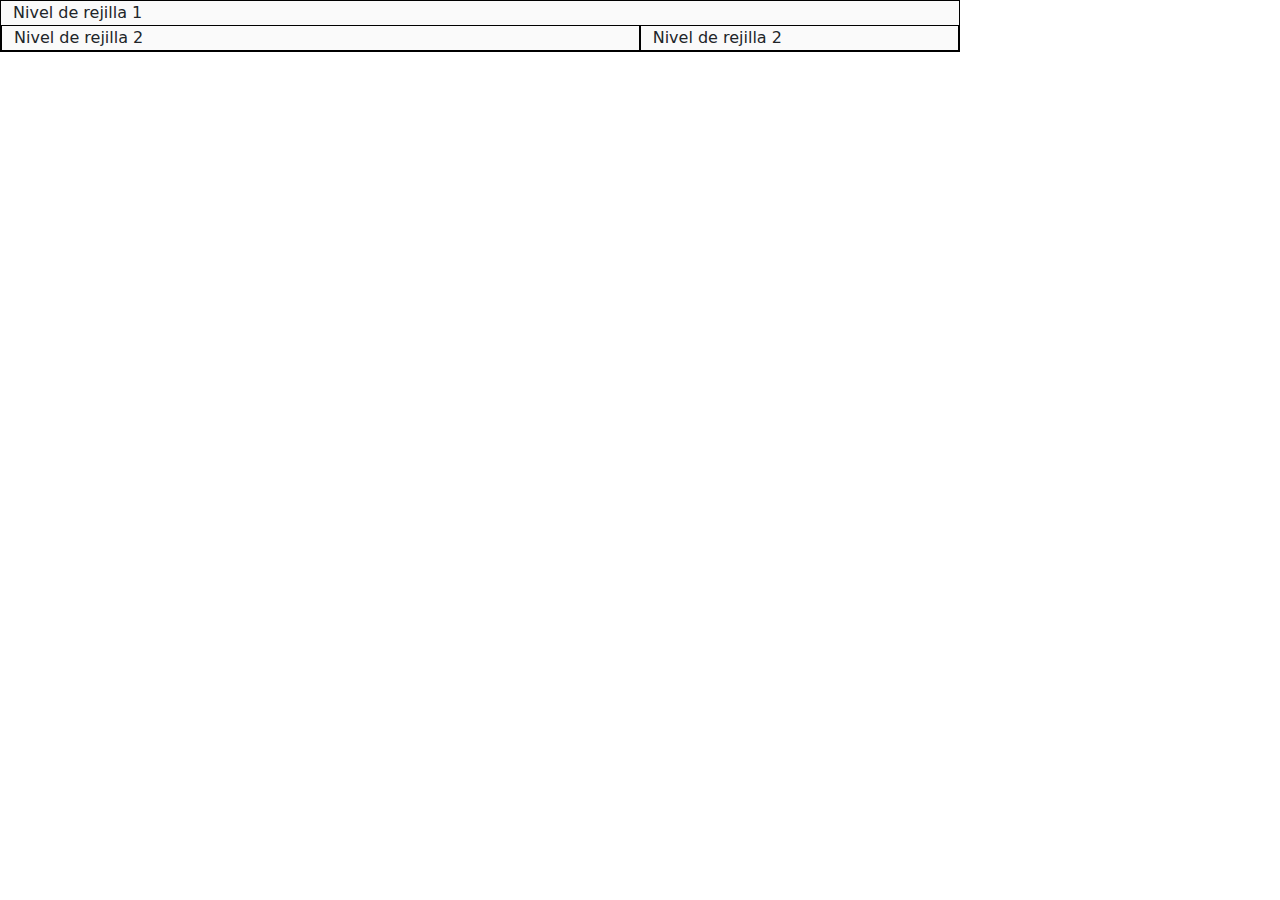
<file: Bootstrap4/target/Bootstrap4-1.0-SNAPSHOT/anidado.html>
<!DOCTYPE html>
<html lang="es">
    <head>
        <meta charset="UTF-8">

        <!--Etiquetas obligatorias -->
        <meta name="viewport" content="wigth=device-width, initial-scale=1, shrink-to-fit=no">
        <meta http-equiv="X-UA-Compatible" content="ie-edge">

        <!-- Titulo -->
        <title>Anidado</title>
        <meta http-equiv="Content-Type" content="text/html; charset=UTF-8">

        <!-- Estilos BOOTSTRAP CDN -->
        <link href="https://cdn.jsdelivr.net/npm/bootstrap@5.0.2/dist/css/bootstrap.min.css" rel="stylesheet" integrity="sha384-EVSTQN3/azprG1Anm3QDgpJLIm9Nao0Yz1ztcQTwFspd3yD65VohhpuuCOmLASjC" crossorigin="anonymous">

        <!-- Estilos BOOTSTRAP LOCAL (Para activar autocomplete)-->
        <link href="css/bootstrap.min.css" rel="stylesheet" >

        <!-- CSS personalizado -->
        <link href="css/style.css" rel="stylesheet">



    </head>

    <body>    
        <div class="container-fluid">
            <!--Anidado -->
            <div class="row">
                <div class="col-sm-9" style="border: 1px solid #000; background: #fafafa">
                    Nivel de rejilla 1
                    <div class="row">
                        <div class="col-8" style="border: 1px solid #000; background: #fafafa">Nivel de rejilla 2</div>
                        <div class="col-4" style="border: 1px solid #000; background: #fafafa">Nivel de rejilla 2</div>
                    </div>
                </div>
            </div>
        </div>

        <!-- Scripts -->
        <script src="https://code.jquery.com/jquery-3.5.1.slim.min.js" integrity="sha384-DfXdz2htPH0lsSSs5nCTpuj/zy4C+OGpamoFVy38MVBnE+IbbVYUew+OrCXaRkfj" crossorigin="anonymous"></script>
        <script src="https://cdn.jsdelivr.net/npm/@popperjs/core@2.9.2/dist/umd/popper.min.js" integrity="sha384-IQsoLXl5PILFhosVNubq5LC7Qb9DXgDA9i+tQ8Zj3iwWAwPtgFTxbJ8NT4GN1R8p" crossorigin="anonymous"></script>
        <script src="https://cdn.jsdelivr.net/npm/bootstrap@5.0.2/dist/js/bootstrap.min.js" integrity="sha384-cVKIPhGWiC2Al4u+LWgxfKTRIcfu0JTxR+EQDz/bgldoEyl4H0zUF0QKbrJ0EcQF" crossorigin="anonymous"></script>
        <script src="js/main.js"></script>

    </body>

</html>
</file>
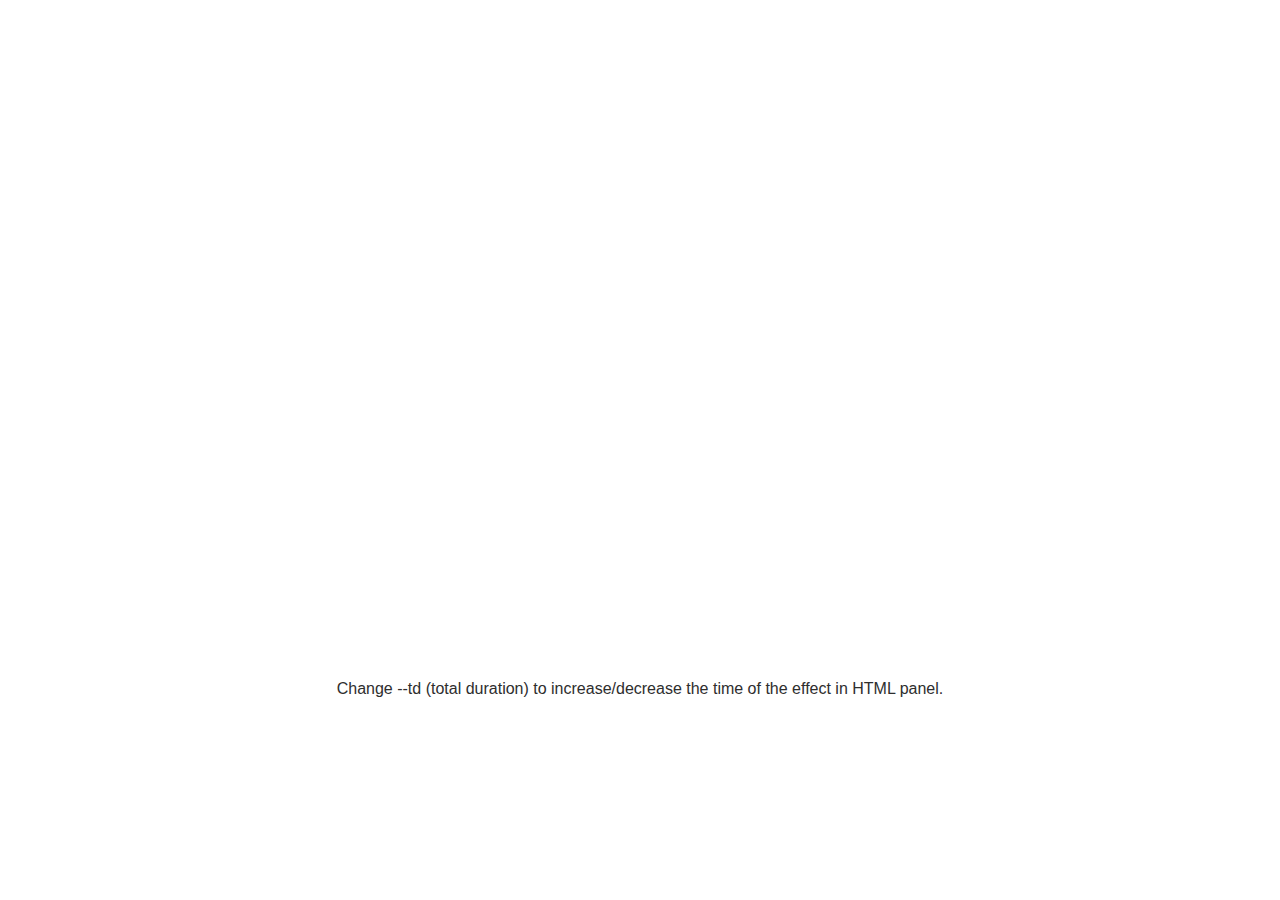
<file: Bootstrap4/target/Bootstrap4-1.0-SNAPSHOT/blockrevealing.html>
<!DOCTYPE html>
<!--
To change this license header, choose License Headers in Project Properties.
To change this template file, choose Tools | Templates
and open the template in the editor.
-->
<html>
    <head>
        <title>Block revealing</title>
        <meta charset="UTF-8">
        <meta name="viewport" content="width=device-width, initial-scale=1.0">
        <link href="css/BlockRevealing.css" rel="stylesheet" media="all">
    </head>
    <body>
        <h1 class="block-effect" style="--td: 1.2s">
            <div class="block-reveal" style="--bc: #4040bf; --d: .1s">Block</div>
            <div class="block-reveal" style="--bc: #bf4060; --d: .5s">Revealing Effect</div>
        </h1>

        <div class="info">
            <p>Change --td (total duration) to increase/decrease the time of the effect in HTML panel.</p>
        </div>

     
    </body>
</html>
</file>
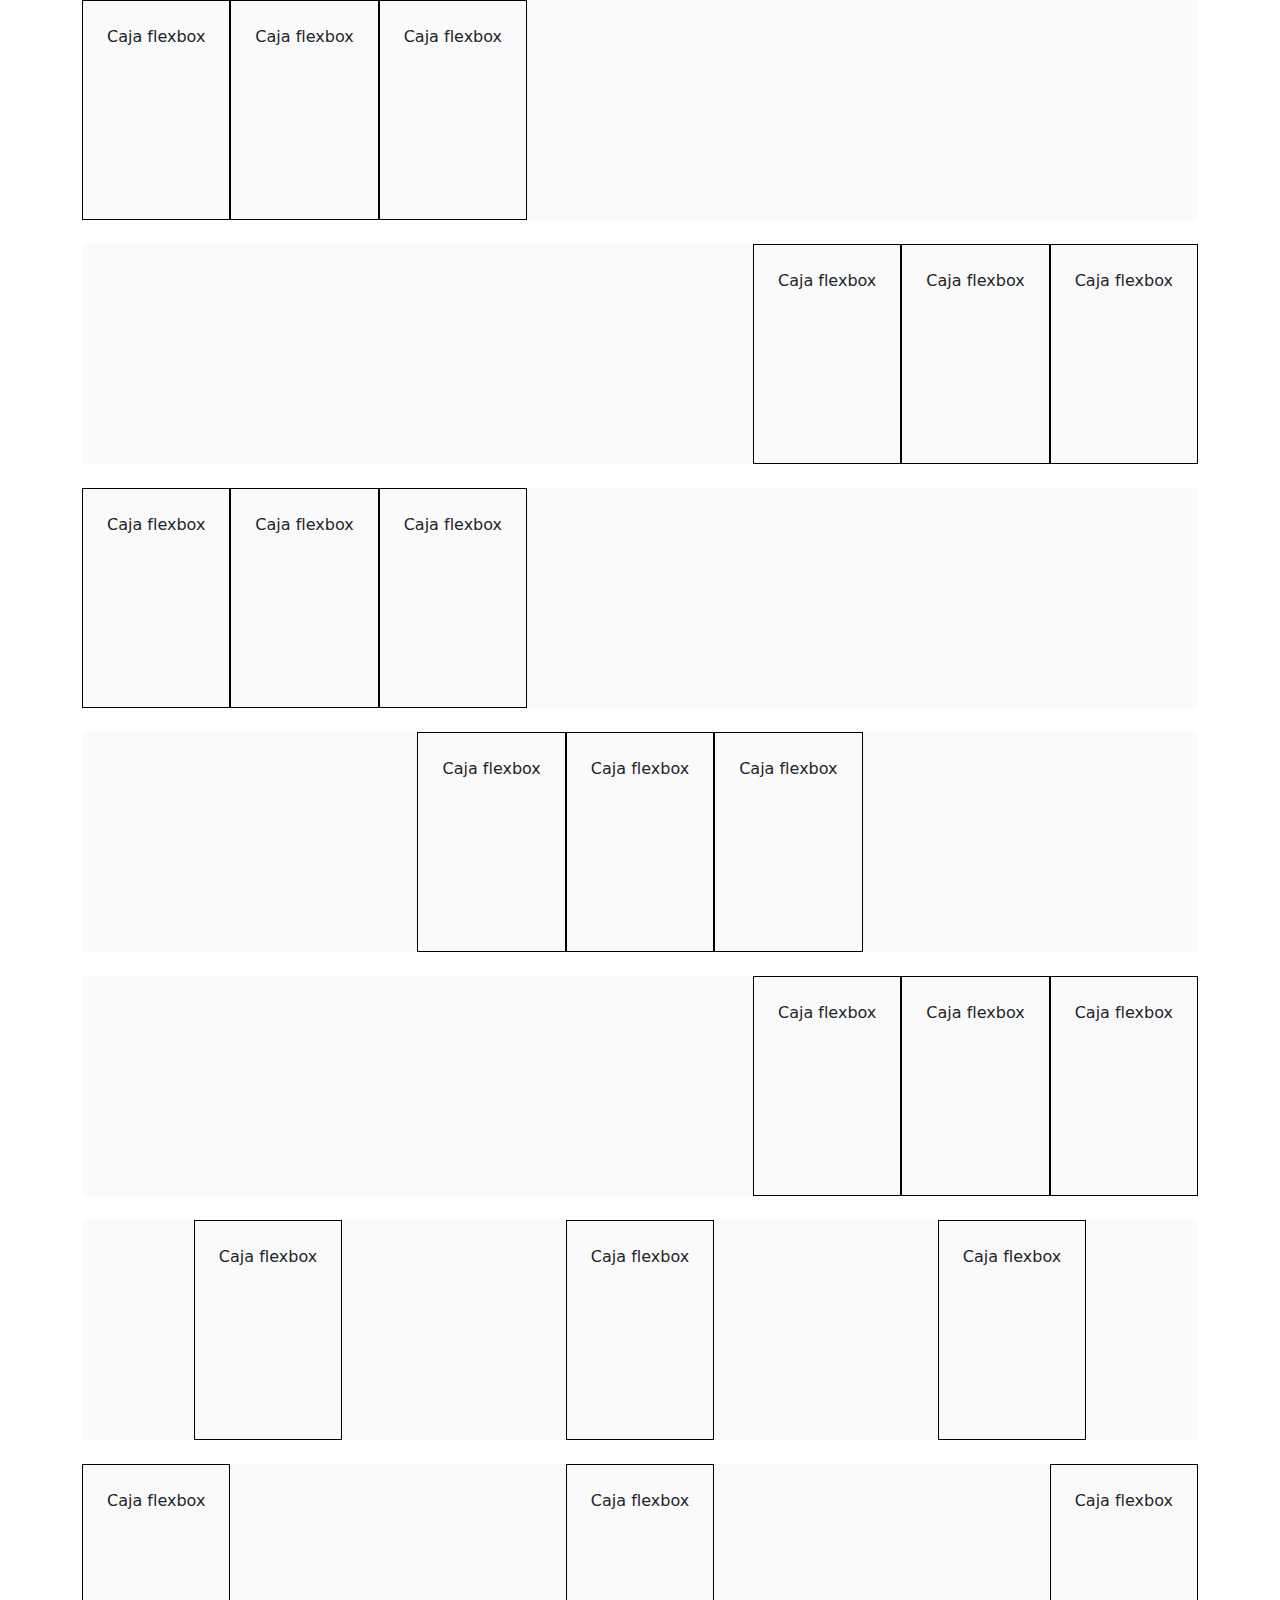
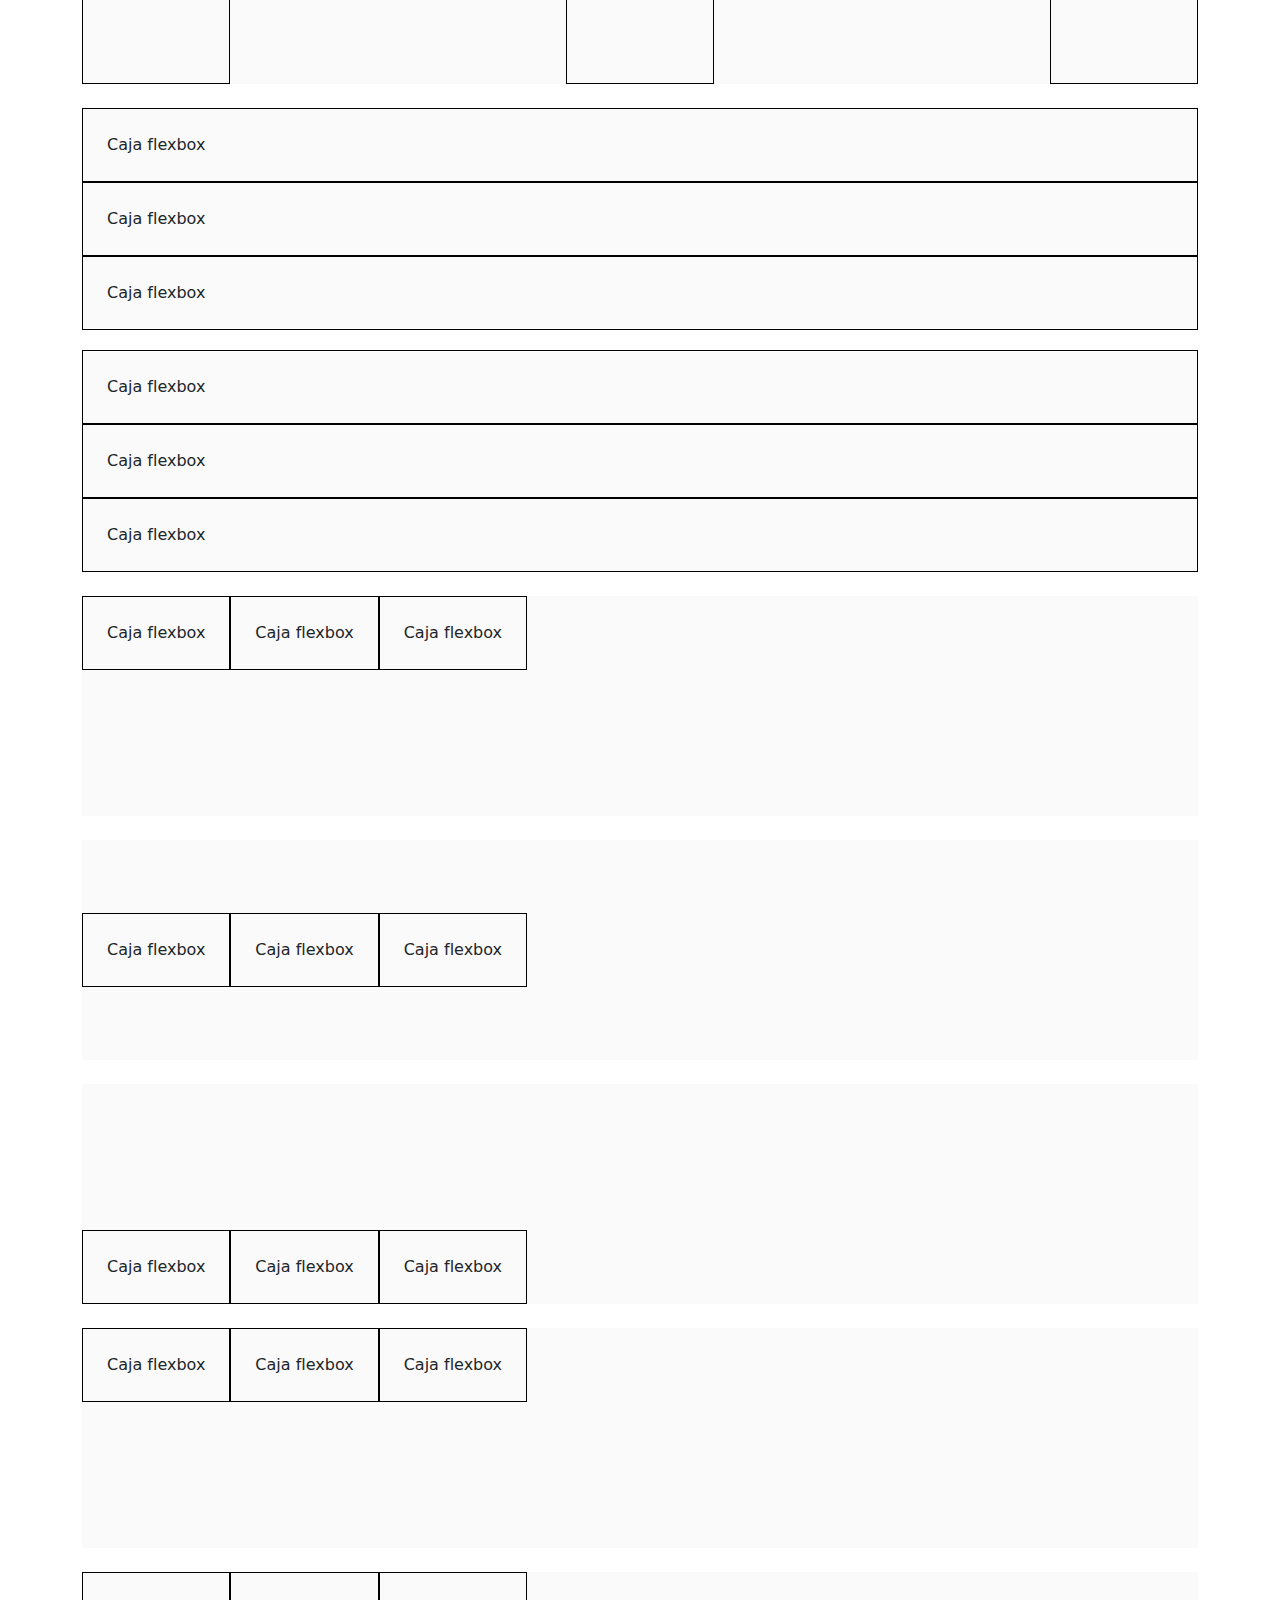
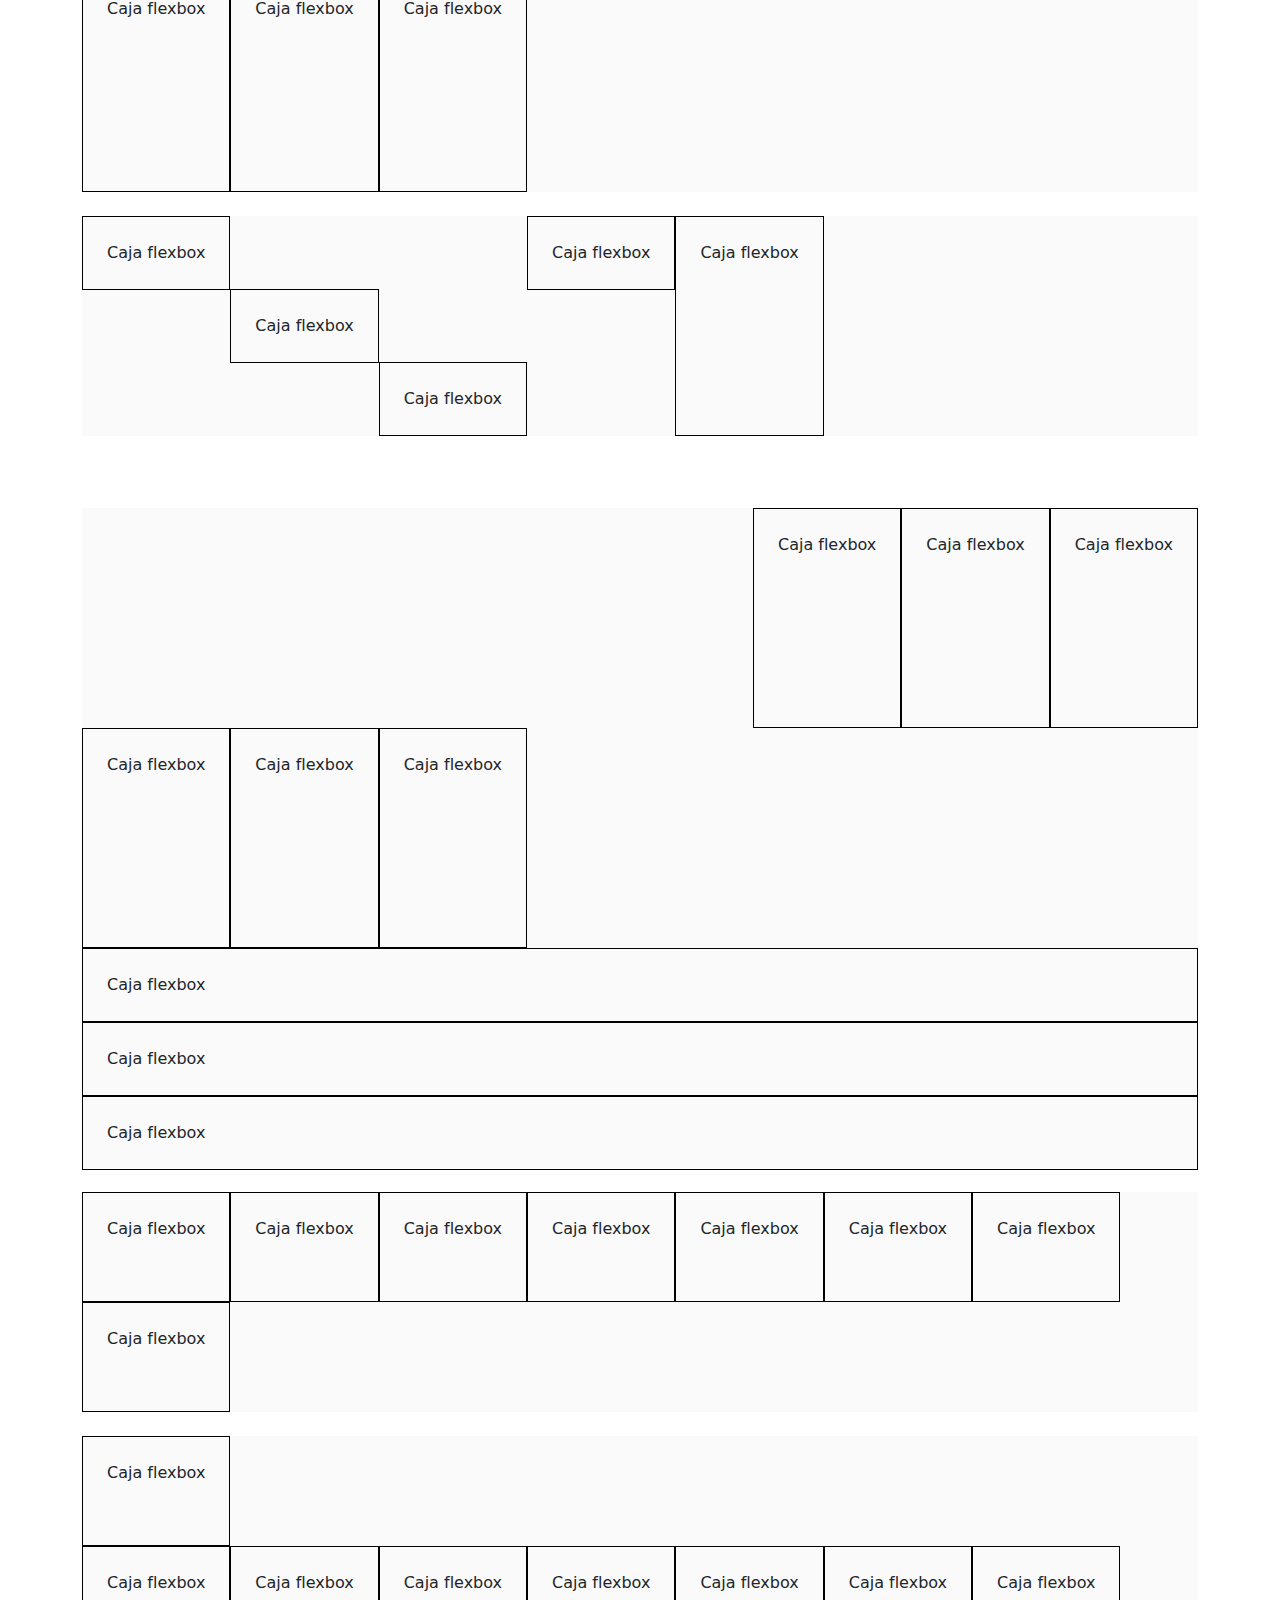
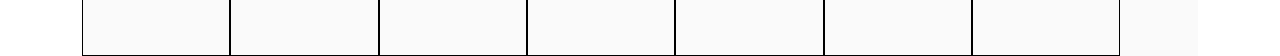
<file: Bootstrap4/target/Bootstrap4-1.0-SNAPSHOT/flexboxenbootstrap.html>
<!DOCTYPE html>
<html lang="es">
    <head>
        <meta charset="UTF-8">

        <!--Etiquetas obligatorias -->
        <meta name="viewport" content="wigth=device-width, initial-scale=1, shrink-to-fit=no">
        <meta http-equiv="X-UA-Compatible" content="ie-edge">

        <!-- Titulo -->
        <title>Flexbox en Bootstrap</title>
        <meta http-equiv="Content-Type" content="text/html; charset=UTF-8">

        <!-- Estilos BOOTSTRAP CDN -->
        <link href="https://cdn.jsdelivr.net/npm/bootstrap@5.0.2/dist/css/bootstrap.min.css" rel="stylesheet" integrity="sha384-EVSTQN3/azprG1Anm3QDgpJLIm9Nao0Yz1ztcQTwFspd3yD65VohhpuuCOmLASjC" crossorigin="anonymous">

        <!-- Estilos BOOTSTRAP LOCAL (Para activar autocomplete)-->
        <link href="css/bootstrap.min.css" rel="stylesheet" >

        <!-- CSS personalizado -->
        <link href="css/style.css" rel="stylesheet">

        <style>
            .estilofila{
                height: 220px;
                background: #fafafa
            }

            .estilocolumna{
                border:1px solid #000;
            }
        </style>
    </head>

    <body>    
        <div class="container">
            <div class="d-flex flex-row estilofila"> 
                <div class="p-4 estilocolumna">Caja flexbox</div>
                <div class="p-4 estilocolumna">Caja flexbox</div>
                <div class="p-4 estilocolumna">Caja flexbox</div>
            </div>
            <br>
            <div class="d-flex flex-row-reverse estilofila"> 
                <div class="p-4 estilocolumna">Caja flexbox</div>
                <div class="p-4 estilocolumna">Caja flexbox</div>
                <div class="p-4 estilocolumna">Caja flexbox</div>
            </div>

            <br>
            <div class="d-flex justify-content-start estilofila"> 
                <div class="p-4 estilocolumna">Caja flexbox</div>
                <div class="p-4 estilocolumna">Caja flexbox</div>
                <div class="p-4 estilocolumna">Caja flexbox</div>
            </div>

            <br>
            <div class="d-flex justify-content-center estilofila"> 
                <div class="p-4 estilocolumna">Caja flexbox</div>
                <div class="p-4 estilocolumna">Caja flexbox</div>
                <div class="p-4 estilocolumna">Caja flexbox</div>
            </div>

            <br>
            <div class="d-flex justify-content-end estilofila"> 
                <div class="p-4 estilocolumna">Caja flexbox</div>
                <div class="p-4 estilocolumna">Caja flexbox</div>
                <div class="p-4 estilocolumna">Caja flexbox</div>
            </div>

            <br>
            <div class="d-flex justify-content-around estilofila"> 
                <div class="p-4 estilocolumna">Caja flexbox</div>
                <div class="p-4 estilocolumna">Caja flexbox</div>
                <div class="p-4 estilocolumna">Caja flexbox</div>
            </div>

            <br>
            <div class="d-flex justify-content-between estilofila"> 
                <div class="p-4 estilocolumna">Caja flexbox</div>
                <div class="p-4 estilocolumna">Caja flexbox</div>
                <div class="p-4 estilocolumna">Caja flexbox</div>
            </div>

            <br>
            <div class="d-flex flex-column estilofila"> 
                <div class="p-4 estilocolumna">Caja flexbox</div>
                <div class="p-4 estilocolumna">Caja flexbox</div>
                <div class="p-4 estilocolumna">Caja flexbox</div>
            </div>

            <br>
            <div class="d-flex flex-column-reverse estilofila"> 
                <div class="p-4 estilocolumna">Caja flexbox</div>
                <div class="p-4 estilocolumna">Caja flexbox</div>
                <div class="p-4 estilocolumna">Caja flexbox</div>
            </div>

            <br>
            <div class="d-flex align-items-start estilofila"> 
                <div class="p-4 estilocolumna">Caja flexbox</div>
                <div class="p-4 estilocolumna">Caja flexbox</div>
                <div class="p-4 estilocolumna">Caja flexbox</div>
            </div>

            <br>
            <div class="d-flex align-items-center estilofila"> 
                <div class="p-4 estilocolumna">Caja flexbox</div>
                <div class="p-4 estilocolumna">Caja flexbox</div>
                <div class="p-4 estilocolumna">Caja flexbox</div>
            </div>

            <br>
            <div class="d-flex align-items-end estilofila"> 
                <div class="p-4 estilocolumna">Caja flexbox</div>
                <div class="p-4 estilocolumna">Caja flexbox</div>
                <div class="p-4 estilocolumna">Caja flexbox</div>
            </div>

            <br>
            <div class="d-flex align-items-baseline estilofila"> 
                <div class="p-4 estilocolumna">Caja flexbox</div>
                <div class="p-4 estilocolumna">Caja flexbox</div>
                <div class="p-4 estilocolumna">Caja flexbox</div>
            </div>

            <br>
            <div class="d-flex align-items-stretch estilofila"> 
                <div class="p-4 estilocolumna">Caja flexbox</div>
                <div class="p-4 estilocolumna">Caja flexbox</div>
                <div class="p-4 estilocolumna">Caja flexbox</div>
            </div>

            <br>
            <div class="d-flex  estilofila"> 
                <div class="align-self-start p-4 estilocolumna">Caja flexbox</div>
                <div class="align-self-center p-4 estilocolumna">Caja flexbox</div>
                <div class="align-self-end p-4 estilocolumna">Caja flexbox</div>
                <div class="align-self-baseline p-4 estilocolumna">Caja flexbox</div>
                <div class="align-self-stretch p-4 estilocolumna">Caja flexbox</div>
            </div>


            <!-- Automargen y envolvente-->
            <br><br><br>
            <div class="d-flex flex-row estilofila"> 
                <div class="p-4 ms-auto estilocolumna">Caja flexbox</div>
                <div class="p-4 estilocolumna">Caja flexbox</div>
                <div class="p-4 estilocolumna">Caja flexbox</div>
            </div>
            <div class="d-flex flex-row estilofila"> 
                <div class="p-4 estilocolumna">Caja flexbox</div>
                <div class="p-4 estilocolumna">Caja flexbox</div>
                <div class="p-4 me-auto estilocolumna">Caja flexbox</div>
            </div>
            <div class="d-flex flex-column estilofila"> 
                <div class="p-4 mb-auto estilocolumna">Caja flexbox</div>
                <div class="p-4 estilocolumna">Caja flexbox</div>
                <div class="p-4 estilocolumna">Caja flexbox</div>
            </div>

            <br>
            <div class="d-flex flex-wrap estilofila"> 
                <div class="p-4 estilocolumna">Caja flexbox</div>
                <div class="p-4 estilocolumna">Caja flexbox</div>
                <div class="p-4 estilocolumna">Caja flexbox</div>
                <div class="p-4 estilocolumna">Caja flexbox</div>
                <div class="p-4 estilocolumna">Caja flexbox</div>
                <div class="p-4 estilocolumna">Caja flexbox</div>
                <div class="p-4 estilocolumna">Caja flexbox</div>
                <div class="p-4 estilocolumna">Caja flexbox</div>


            </div>

            <br>
            <div class="d-flex flex-wrap-reverse estilofila"> 
                <div class="p-4 estilocolumna">Caja flexbox</div>
                <div class="p-4 estilocolumna">Caja flexbox</div>
                <div class="p-4 estilocolumna">Caja flexbox</div>
                <div class="p-4 estilocolumna">Caja flexbox</div>
                <div class="p-4 estilocolumna">Caja flexbox</div>
                <div class="p-4 estilocolumna">Caja flexbox</div>
                <div class="p-4 estilocolumna">Caja flexbox</div>
                <div class="p-4 estilocolumna">Caja flexbox</div>


            </div>
        </div>

        <!-- Scripts -->
        <script src="https://code.jquery.com/jquery-3.5.1.slim.min.js" integrity="sha384-DfXdz2htPH0lsSSs5nCTpuj/zy4C+OGpamoFVy38MVBnE+IbbVYUew+OrCXaRkfj" crossorigin="anonymous"></script>
        <script src="https://cdn.jsdelivr.net/npm/@popperjs/core@2.9.2/dist/umd/popper.min.js" integrity="sha384-IQsoLXl5PILFhosVNubq5LC7Qb9DXgDA9i+tQ8Zj3iwWAwPtgFTxbJ8NT4GN1R8p" crossorigin="anonymous"></script>
        <script src="https://cdn.jsdelivr.net/npm/bootstrap@5.0.2/dist/js/bootstrap.min.js" integrity="sha384-cVKIPhGWiC2Al4u+LWgxfKTRIcfu0JTxR+EQDz/bgldoEyl4H0zUF0QKbrJ0EcQF" crossorigin="anonymous"></script>
        <script src="js/main.js"></script>

    </body>

</html>
</file>
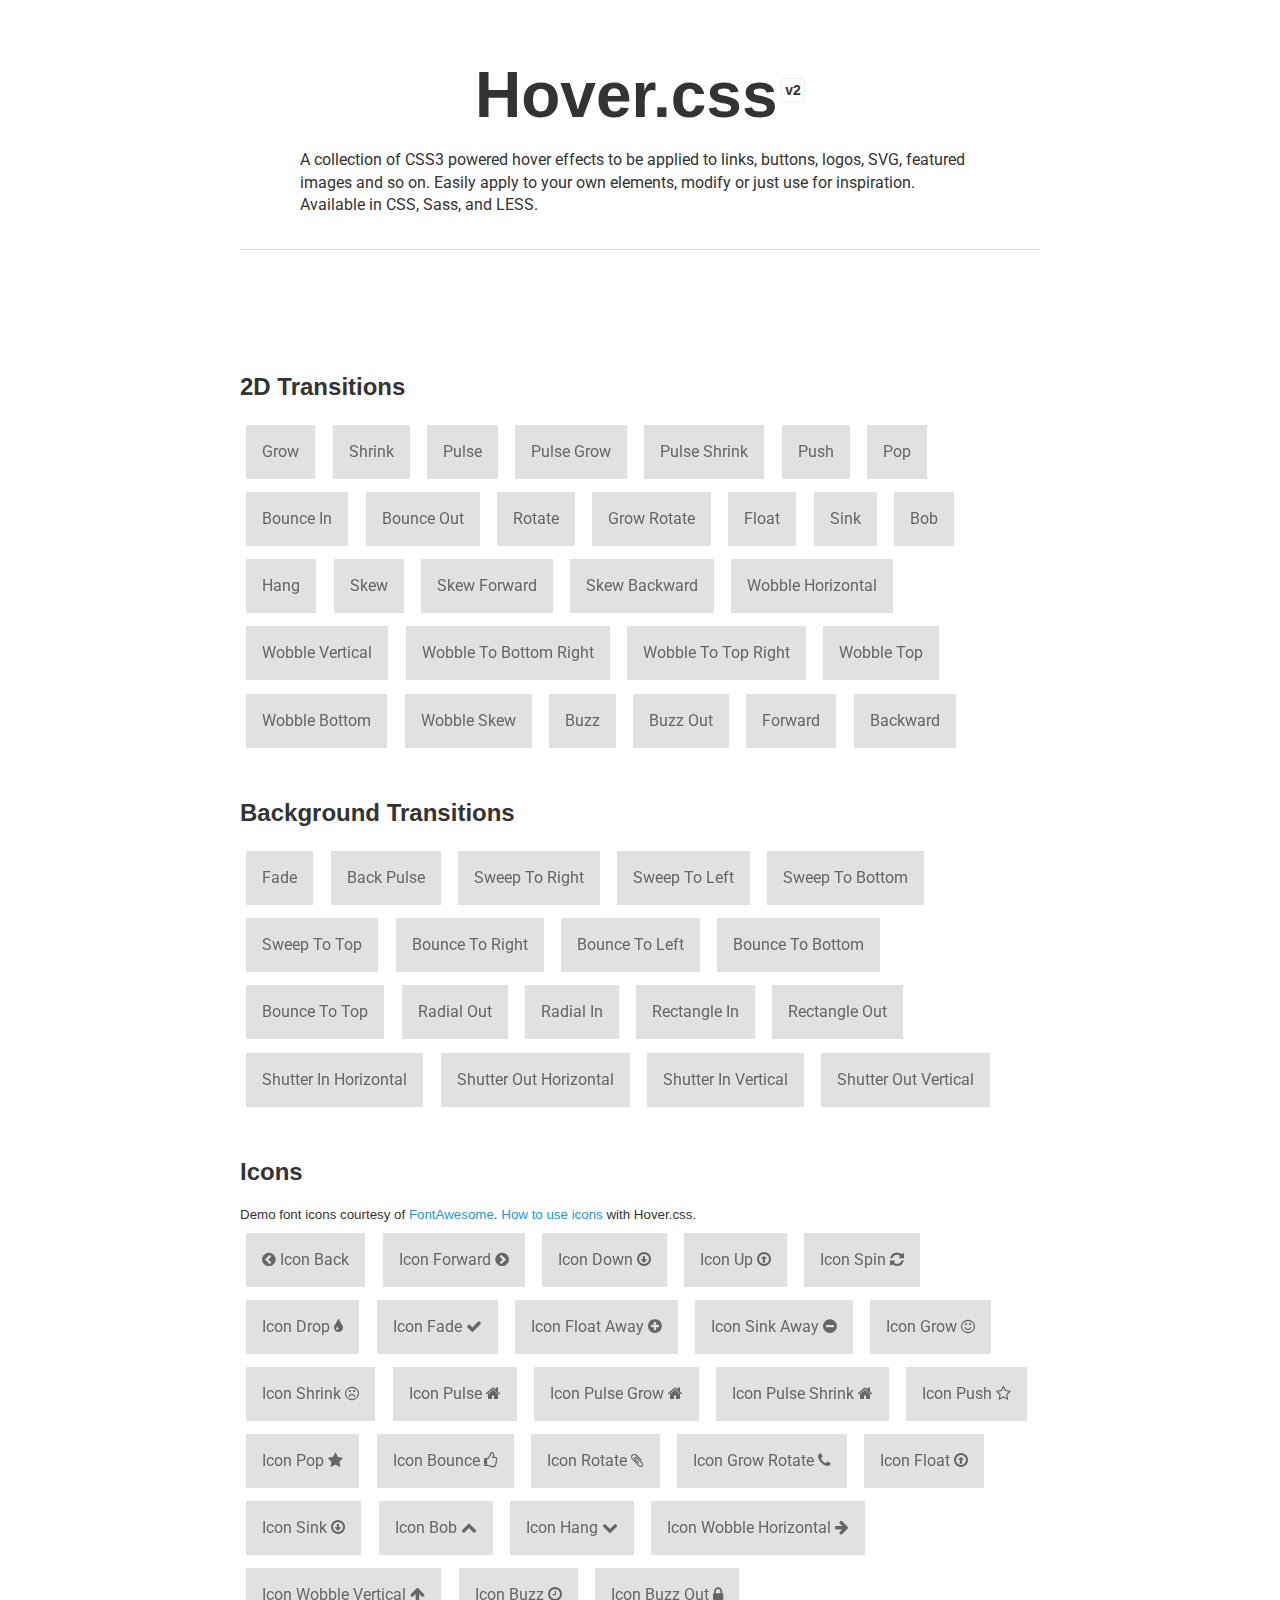
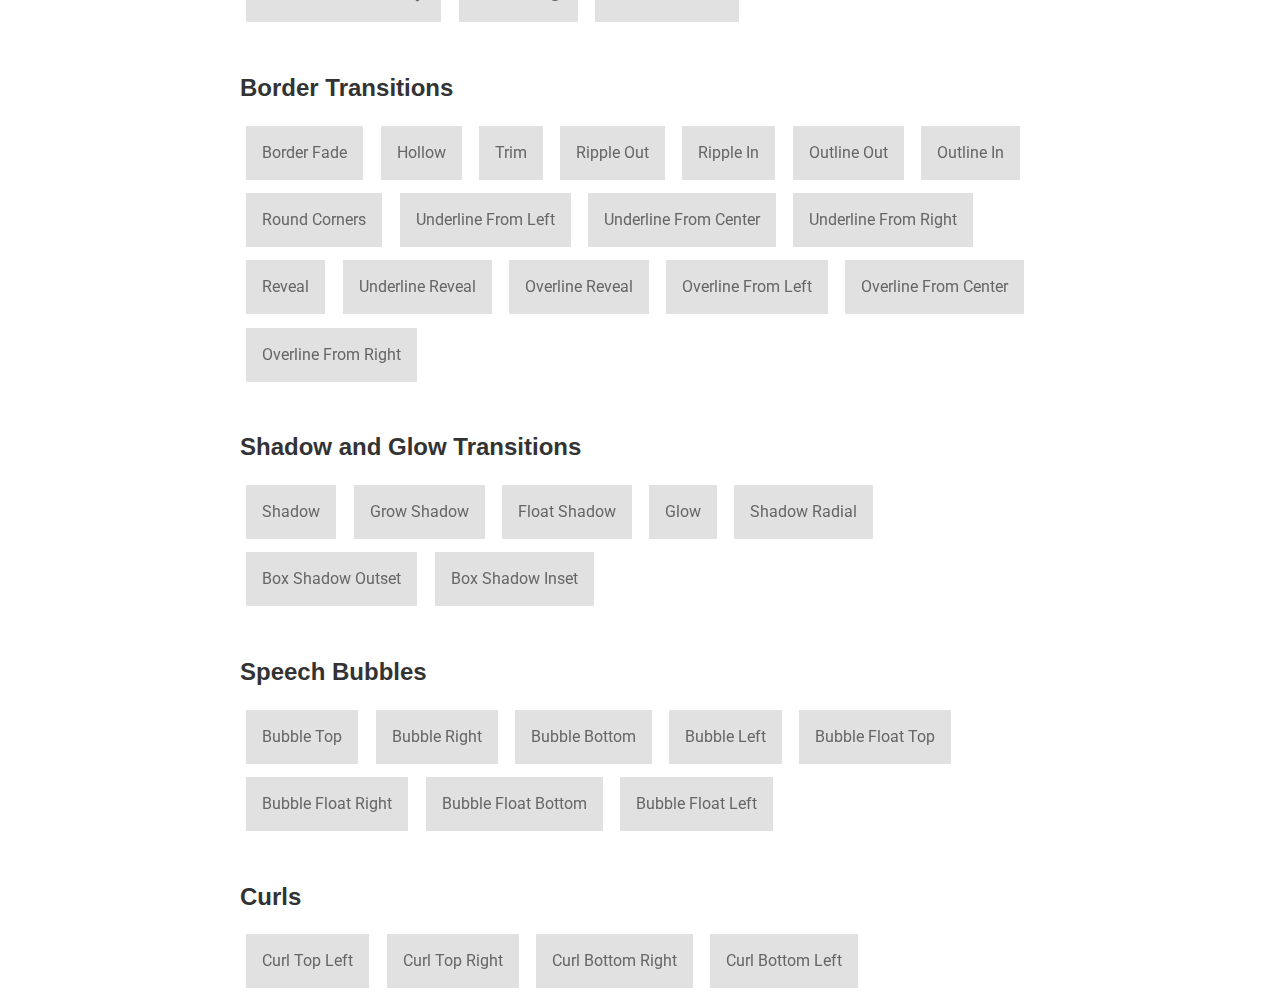
<file: Bootstrap4/target/Bootstrap4-1.0-SNAPSHOT/hover.html>
<!DOCTYPE html>
<html lang="en">
    <head>
        <meta charset="utf-8">
        <title>Hover.css - A collection of CSS3 powered hover effects</title>
        <link href="css/demo-page.css" rel="stylesheet" media="all">
        <link href="css/hover.css" rel="stylesheet" media="all">
        <link href="https://maxcdn.bootstrapcdn.com/font-awesome/4.2.0/css/font-awesome.min.css" rel="stylesheet" media="all">
    </head>
    <body>


        <div class="main">

            <h1>Hover.css <a href="https://github.com/IanLunn/Hover/releases" class="sup" title="View release history">v2</a></h1>

            <p class="intro">A collection of CSS3 powered hover effects to be applied to links, buttons, logos, SVG, featured images and so on. Easily apply to your own elements, modify or just use for inspiration. Available in CSS, Sass, and LESS.</p>
            <hr />
            <br />

            

            <div id="effects" class="effects">

                <h2>2D Transitions</h2>

                <a href="#" class="hvr-grow">Grow</a>
                <a href="#" class="hvr-shrink">Shrink</a>
                <a href="#" class="hvr-pulse">Pulse</a>
                <a href="#" class="hvr-pulse-grow">Pulse Grow</a>
                <a href="#" class="hvr-pulse-shrink">Pulse Shrink</a>
                <a href="#" class="hvr-push">Push</a>
                <a href="#" class="hvr-pop">Pop</a>
                <a href="#" class="hvr-bounce-in">Bounce In</a>
                <a href="#" class="hvr-bounce-out">Bounce Out</a>
                <a href="#" class="hvr-rotate">Rotate</a>
                <a href="#" class="hvr-grow-rotate">Grow Rotate</a>
                <a href="#" class="hvr-float">Float</a>
                <a href="#" class="hvr-sink">Sink</a>
                <a href="#" class="hvr-bob">Bob</a>
                <a href="#" class="hvr-hang">Hang</a>
                <a href="#" class="hvr-skew">Skew</a>
                <a href="#" class="hvr-skew-forward">Skew Forward</a>
                <a href="#" class="hvr-skew-backward">Skew Backward</a>
                <a href="#" class="hvr-wobble-horizontal">Wobble Horizontal</a>
                <a href="#" class="hvr-wobble-vertical">Wobble Vertical</a>
                <a href="#" class="hvr-wobble-to-bottom-right">Wobble To Bottom Right</a>
                <a href="#" class="hvr-wobble-to-top-right">Wobble To Top Right</a>
                <a href="#" class="hvr-wobble-top">Wobble Top</a>
                <a href="#" class="hvr-wobble-bottom">Wobble Bottom</a>
                <a href="#" class="hvr-wobble-skew">Wobble Skew</a>
                <a href="#" class="hvr-buzz">Buzz</a>
                <a href="#" class="hvr-buzz-out">Buzz Out</a>
                <a href="#" class="hvr-forward">Forward</a>
                <a href="#" class="hvr-backward">Backward</a>


                <h2>Background Transitions</h2>

                <a href="#" class="hvr-fade">Fade</a>
                <a href="#" class="hvr-back-pulse">Back Pulse</a>
                <a href="#" class="hvr-sweep-to-right">Sweep To Right</a>
                <a href="#" class="hvr-sweep-to-left">Sweep To Left</a>
                <a href="#" class="hvr-sweep-to-bottom">Sweep To Bottom</a>
                <a href="#" class="hvr-sweep-to-top">Sweep To Top</a>
                <a href="#" class="hvr-bounce-to-right">Bounce To Right</a>
                <a href="#" class="hvr-bounce-to-left">Bounce To Left</a>
                <a href="#" class="hvr-bounce-to-bottom">Bounce To Bottom</a>
                <a href="#" class="hvr-bounce-to-top">Bounce To Top</a>
                <a href="#" class="hvr-radial-out">Radial Out</a>
                <a href="#" class="hvr-radial-in">Radial In</a>
                <a href="#" class="hvr-rectangle-in">Rectangle In</a>
                <a href="#" class="hvr-rectangle-out">Rectangle Out</a>
                <a href="#" class="hvr-shutter-in-horizontal">Shutter In Horizontal</a>
                <a href="#" class="hvr-shutter-out-horizontal">Shutter Out Horizontal</a>
                <a href="#" class="hvr-shutter-in-vertical">Shutter In Vertical</a>
                <a href="#" class="hvr-shutter-out-vertical">Shutter Out Vertical</a>


                <h2>Icons</h2>

                <small>Demo font icons courtesy of <a href="https://fortawesome.github.io/Font-Awesome/">FontAwesome</a>. <a href="https://github.com/IanLunn/Hover/#using-icon-effects">How to use icons</a> with Hover.css.</small>

                <a href="#" class="hvr-icon-back">
                    <i class="fa fa-chevron-circle-left hvr-icon"></i> Icon Back
                </a>
                <a href="#" class="hvr-icon-forward">
                    Icon Forward
                    <i class="fa fa-chevron-circle-right hvr-icon"></i>
                </a>
                <a href="#" class="hvr-icon-down">
                    Icon Down <i class="fa fa-arrow-circle-o-down hvr-icon"></i>
                </a>
                <a href="#" class="hvr-icon-up">
                    Icon Up <i class="fa fa-arrow-circle-o-up hvr-icon"></i>
                </a>
                <a href="#" class="hvr-icon-spin">
                    Icon Spin <i class="fa fa-refresh hvr-icon"></i>
                </a>
                <a href="#" class="hvr-icon-drop">
                    Icon Drop <i class="fa fa-tint hvr-icon"></i>
                </a>
                <a href="#" class="hvr-icon-fade">
                    Icon Fade <i class="fa fa-check hvr-icon"></i>
                </a>
                <a href="#" class="hvr-icon-float-away">
                    Icon Float Away <i class="fa fa-plus-circle hvr-icon"></i>
                </a>
                <a href="#" class="hvr-icon-sink-away">
                    Icon Sink Away <i class="fa fa-minus-circle hvr-icon"></i>
                </a>
                <a href="#" class="hvr-icon-grow">
                    Icon Grow <i class="fa fa-smile-o hvr-icon"></i>
                </a>
                <a href="#" class="hvr-icon-shrink">
                    Icon Shrink <i class="fa fa-frown-o hvr-icon"></i>
                </a>
                <a href="#" class="hvr-icon-pulse">
                    Icon Pulse <i class="fa fa-home hvr-icon"></i>
                </a>
                <a href="#" class="hvr-icon-pulse-grow">
                    Icon Pulse Grow <i class="fa fa-home hvr-icon"></i>
                </a>
                <a href="#" class="hvr-icon-pulse-shrink">
                    Icon Pulse Shrink <i class="fa fa-home hvr-icon"></i>
                </a>
                <a href="#" class="hvr-icon-push">
                    Icon Push <i class="fa fa-star-o hvr-icon"></i>
                </a>
                <a href="#" class="hvr-icon-pop">
                    Icon Pop <i class="fa fa-star hvr-icon"></i>
                </a>
                <a href="#" class="hvr-icon-bounce">
                    Icon Bounce <i class="fa fa-thumbs-o-up hvr-icon"></i>
                </a>
                <a href="#" class="hvr-icon-rotate">
                    Icon Rotate <i class="fa fa-paperclip hvr-icon"></i>
                </a>
                <a href="#" class="hvr-icon-grow-rotate">
                    Icon Grow Rotate <i class="fa fa-phone hvr-icon"></i>
                </a>
                <a href="#" class="hvr-icon-float">
                    Icon Float <i class="fa fa-arrow-circle-o-up hvr-icon"></i>
                </a>
                <a href="#" class="hvr-icon-sink">
                    Icon Sink <i class="fa fa-arrow-circle-o-down hvr-icon"></i>
                </a>
                <a href="#" class="hvr-icon-bob">
                    Icon Bob <i class="fa fa-chevron-up hvr-icon"></i>
                </a>
                <a href="#" class="hvr-icon-hang">
                    Icon Hang <i class="fa fa-chevron-down hvr-icon"></i>
                </a>
                <a href="#" class="hvr-icon-wobble-horizontal">
                    Icon Wobble Horizontal <i class="fa fa-arrow-right hvr-icon"></i>
                </a>
                <a href="#" class="hvr-icon-wobble-vertical">
                    Icon Wobble Vertical <i class="fa fa-arrow-up hvr-icon"></i>
                </a>
                <a href="#" class="hvr-icon-buzz">
                    Icon Buzz <i class="fa fa-clock-o hvr-icon"></i>
                </a>
                <a href="#" class="hvr-icon-buzz-out">
                    Icon Buzz Out <i class="fa fa-lock hvr-icon"></i>
                </a>


                <h2>Border Transitions</h2>

                <a href="#" class="hvr-border-fade">Border Fade</a>
                <a href="#" class="hvr-hollow">Hollow</a>
                <a href="#" class="hvr-trim">Trim</a>
                <a href="#" class="hvr-ripple-out">Ripple Out</a>
                <a href="#" class="hvr-ripple-in">Ripple In</a>
                <a href="#" class="hvr-outline-out">Outline Out</a>
                <a href="#" class="hvr-outline-in">Outline In</a>
                <a href="#" class="hvr-round-corners">Round Corners</a>
                <a href="#" class="hvr-underline-from-left">Underline From Left</a>
                <a href="#" class="hvr-underline-from-center">Underline From Center</a>
                <a href="#" class="hvr-underline-from-right">Underline From Right</a>
                <a href="#" class="hvr-reveal">Reveal</a>
                <a href="#" class="hvr-underline-reveal">Underline Reveal</a>
                <a href="#" class="hvr-overline-reveal">Overline Reveal</a>
                <a href="#" class="hvr-overline-from-left">Overline From Left</a>
                <a href="#" class="hvr-overline-from-center">Overline From Center</a>
                <a href="#" class="hvr-overline-from-right">Overline From Right</a>


                <h2>Shadow and Glow Transitions</h2>

                <a href="#" class="hvr-shadow">Shadow</a>
                <a href="#" class="hvr-grow-shadow">Grow Shadow</a>
                <a href="#" class="hvr-float-shadow">Float Shadow</a>
                <a href="#" class="hvr-glow">Glow</a>
                <a href="#" class="hvr-shadow-radial">Shadow Radial</a>
                <a href="#" class="hvr-box-shadow-outset">Box Shadow Outset</a>
                <a href="#" class="hvr-box-shadow-inset">Box Shadow Inset</a>


                <h2>Speech Bubbles</h2>

                <a href="#" class="hvr-bubble-top">Bubble Top</a>
                <a href="#" class="hvr-bubble-right">Bubble Right</a>
                <a href="#" class="hvr-bubble-bottom">Bubble Bottom</a>
                <a href="#" class="hvr-bubble-left">Bubble Left</a>
                <a href="#" class="hvr-bubble-float-top">Bubble Float Top</a>
                <a href="#" class="hvr-bubble-float-right">Bubble Float Right</a>
                <a href="#" class="hvr-bubble-float-bottom">Bubble Float Bottom</a>
                <a href="#" class="hvr-bubble-float-left">Bubble Float Left</a>


                <h2>Curls</h2>

                <a href="#" class="hvr-curl-top-left">Curl Top Left</a>
                <a href="#" class="hvr-curl-top-right">Curl Top Right</a>
                <a href="#" class="hvr-curl-bottom-right">Curl Bottom Right</a>
                <a href="#" class="hvr-curl-bottom-left">Curl Bottom Left</a>
            </div>

        </div>


        <script>
            /**
             * Used to demonstrate Hover.css only. Not required when adding
             * Hover.css to your own pages. Prevents a link from being
             * navigated and gaining focus.
             */
            var effects = document.querySelectorAll('.effects')[0];

            effects.addEventListener('click', function (e) {

                if (e.target.className.indexOf('hvr') > -1) {
                    e.preventDefault();
                    e.target.blur();

                }
            });
        </script>

    </body>
</html>
</file>
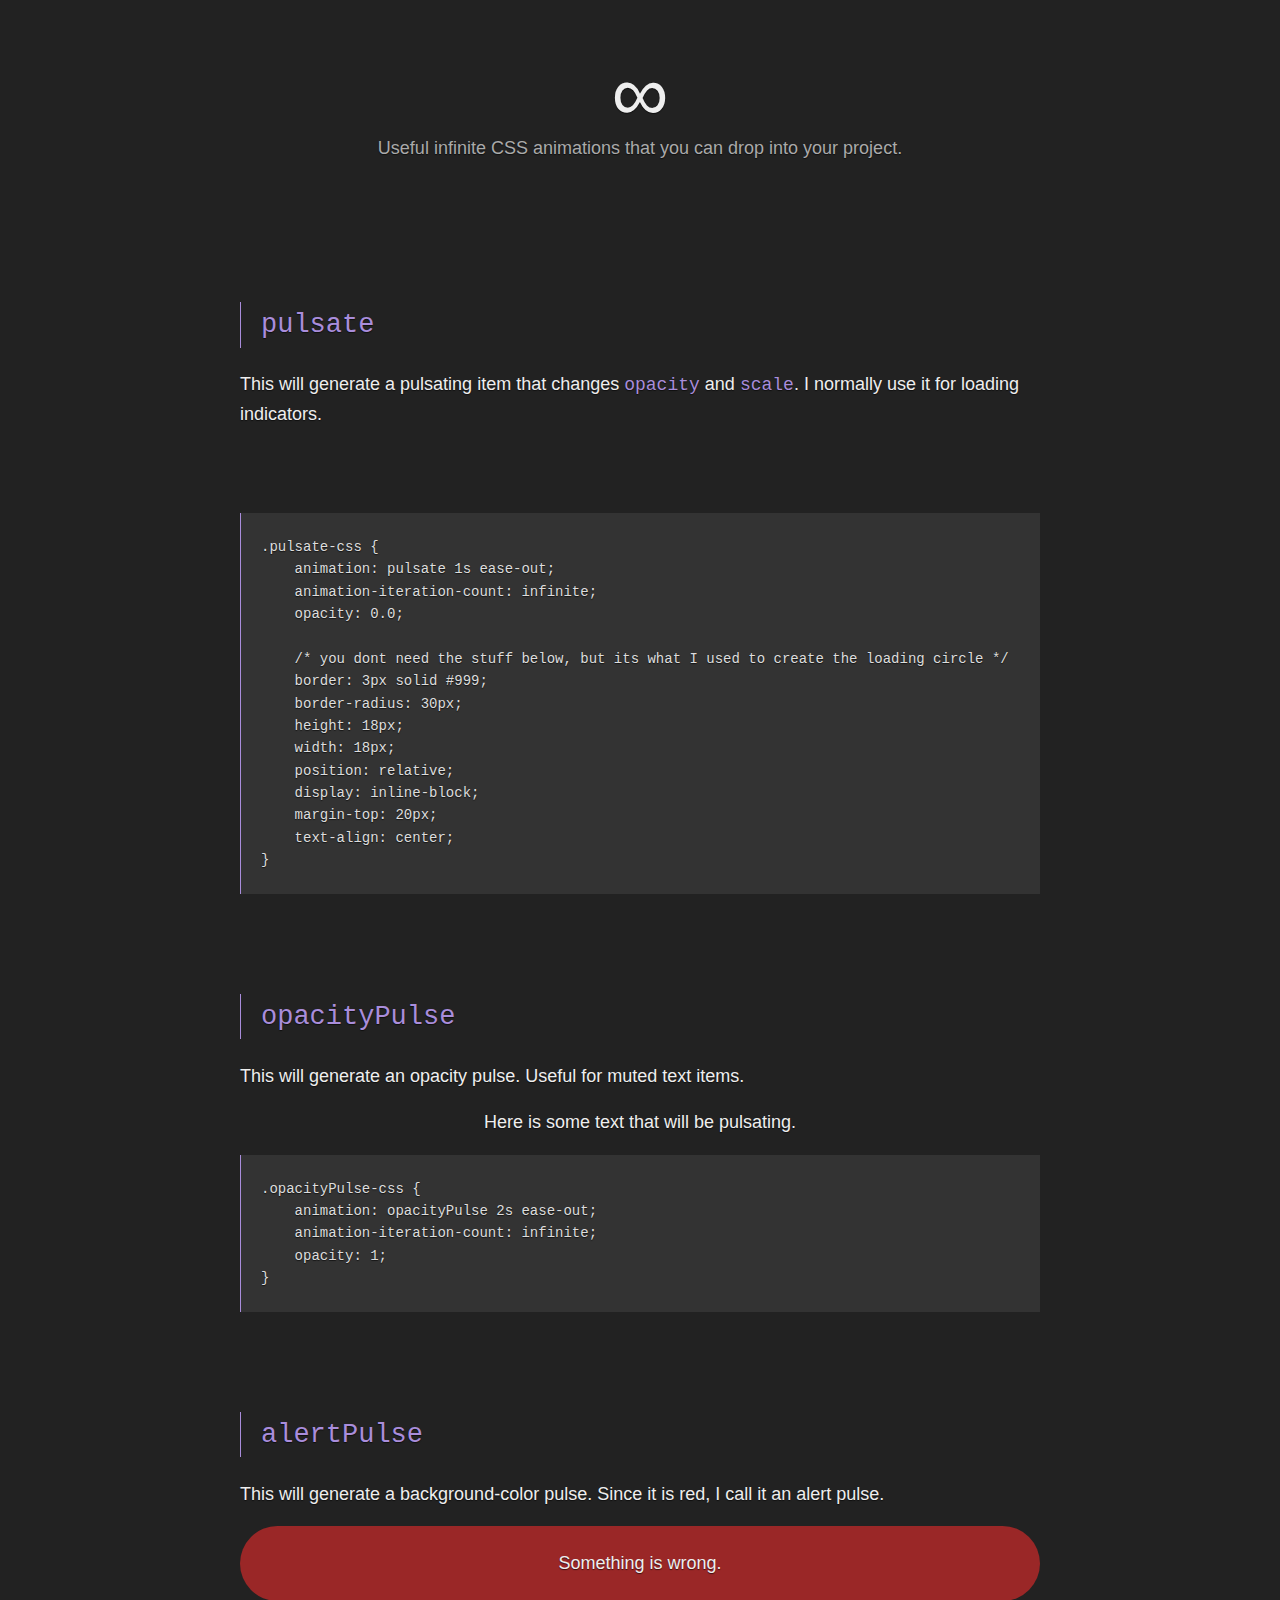
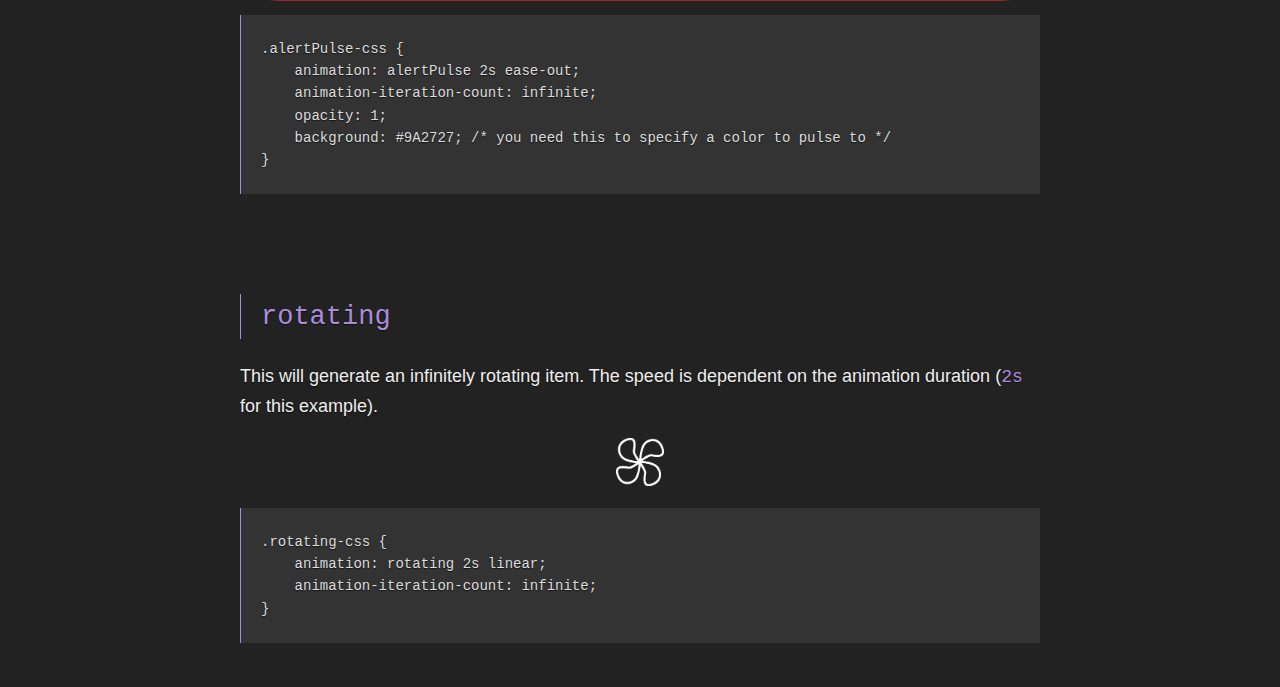
<file: Bootstrap4/target/Bootstrap4-1.0-SNAPSHOT/infinite.html>
<!DOCTYPE html>
<html>
    <head>
        <meta charset="utf-8">
        <title>Infinite: Useful CSS Animations</title>
        <link href="css/infinite.css"rel="stylesheet" >
    </head>

    <body>
        <div class="container">
            <h1>
                ∞
                <div class="sub header">Useful infinite CSS animations that you can drop into your project.</div>
            </h1>



            <div class="examples">
                <h2><code>pulsate</code></h2>
                <p>This will generate a pulsating item that changes <code>opacity</code> and <code>scale</code>. I normally use it for loading indicators.</p>
                <div class="example-item pulsate-css"></div>

                <pre><code>
.pulsate-css {
    animation: pulsate 1s ease-out;
    animation-iteration-count: infinite; 
    opacity: 0.0;

    /* you dont need the stuff below, but its what I used to create the loading circle */
    border: 3px solid #999;
    border-radius: 30px;
    height: 18px;
    width: 18px;
    position: relative;
    display: inline-block;
    margin-top: 20px;
    text-align: center;
}
            </code></pre>


                <h2><code>opacityPulse</code></h2>
                <p>This will generate an opacity pulse. Useful for muted text items.</p>
                <div class="example-item opacityPulse-css">
                    <p>Here is some text that will be pulsating.</p>
                </div>

                <pre><code>
.opacityPulse-css {
    animation: opacityPulse 2s ease-out;
    animation-iteration-count: infinite; 
    opacity: 1;
}
            </code></pre>



                <h2><code>alertPulse</code></h2>
                <p>This will generate a background-color pulse. Since it is red, I call it an alert pulse.</p>
                <div class="example-item alertPulse-css">
                    <p>Something is wrong.</p>
                </div>

                <pre><code>
.alertPulse-css {
    animation: alertPulse 2s ease-out;
    animation-iteration-count: infinite;
    opacity: 1;
    background: #9A2727; /* you need this to specify a color to pulse to */
}
            </code></pre>



                <h2><code>rotating</code></h2>
                <p>This will generate an infinitely rotating item. The speed is dependent on the animation duration (<code>2s</code> for this example).</p>
                <div class="example-item">
                    <img src="assets/fan.png" width="48" height="auto" class="rotating-css"/>
                </div>

                <pre><code>
.rotating-css {
    animation: rotating 2s linear;
    animation-iteration-count: infinite;
}
            </code></pre>
            </div>
        </div>    
    </body>
</html>
</file>
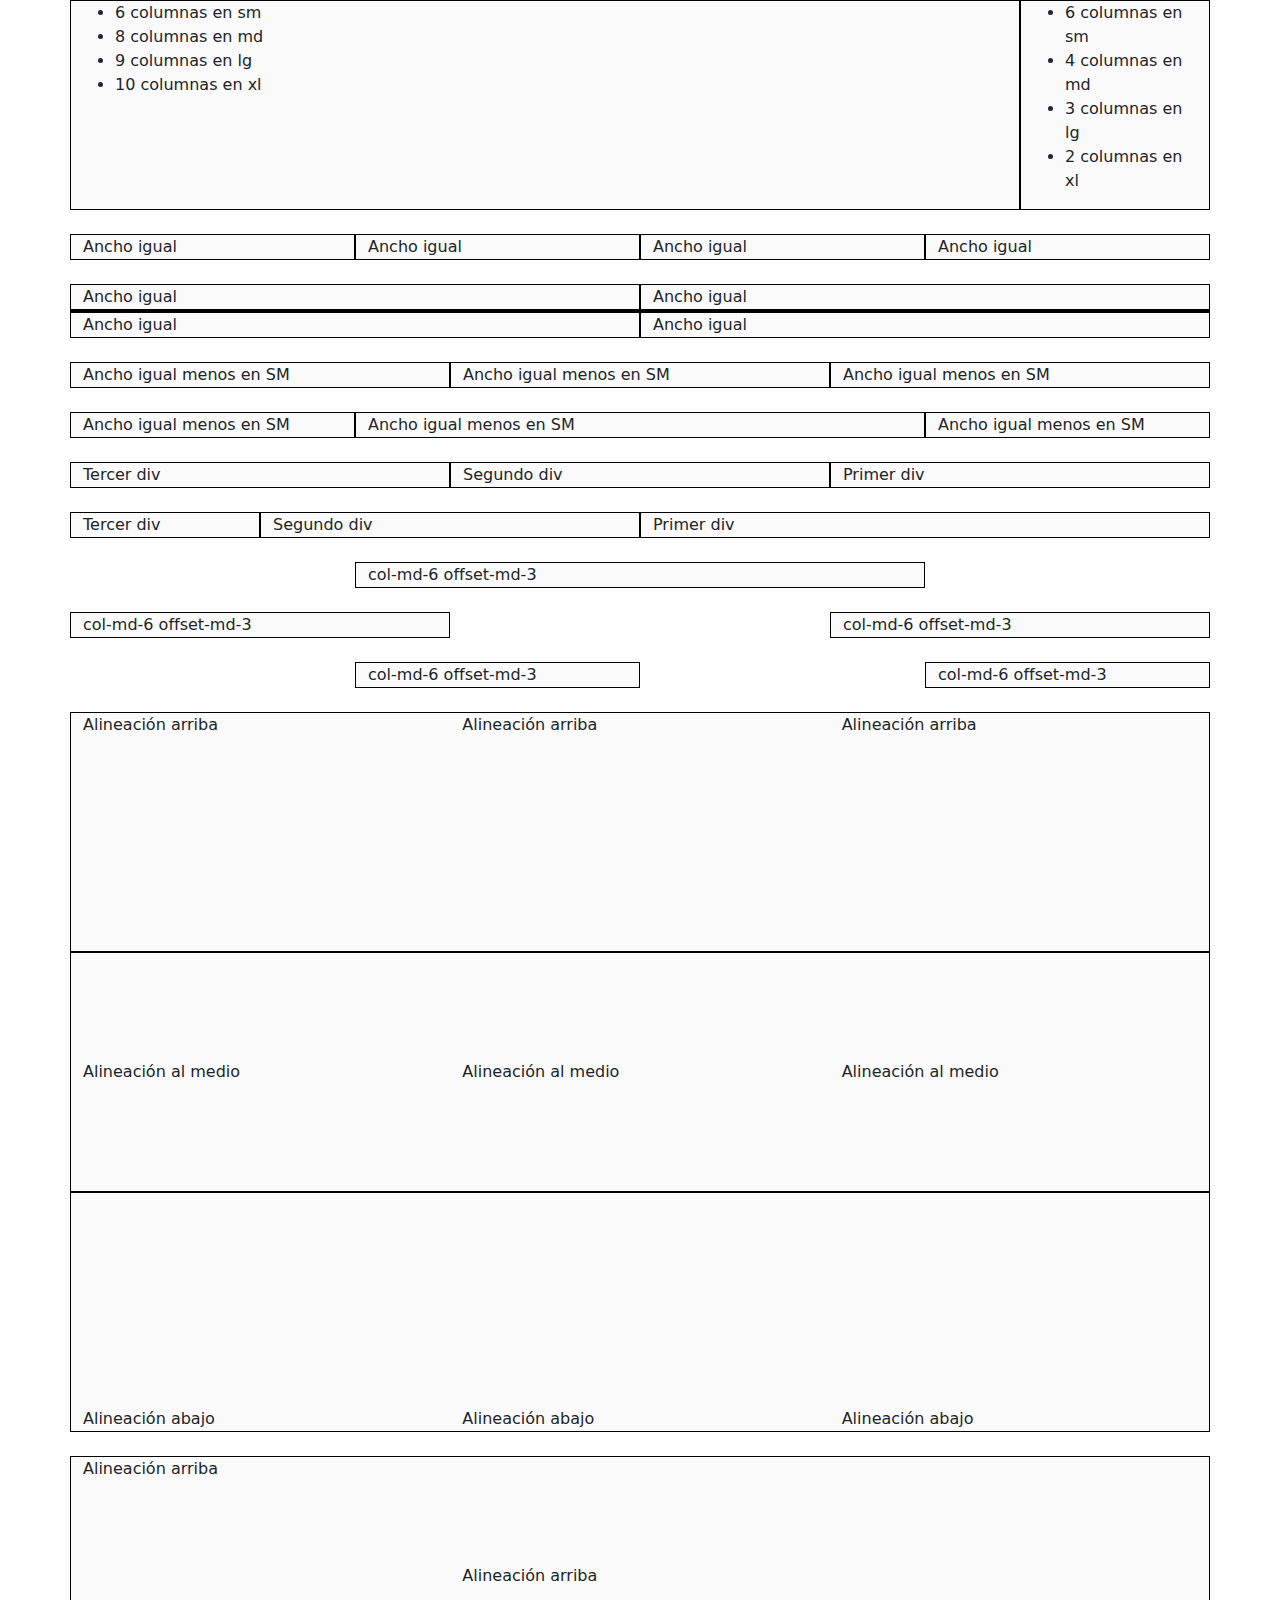
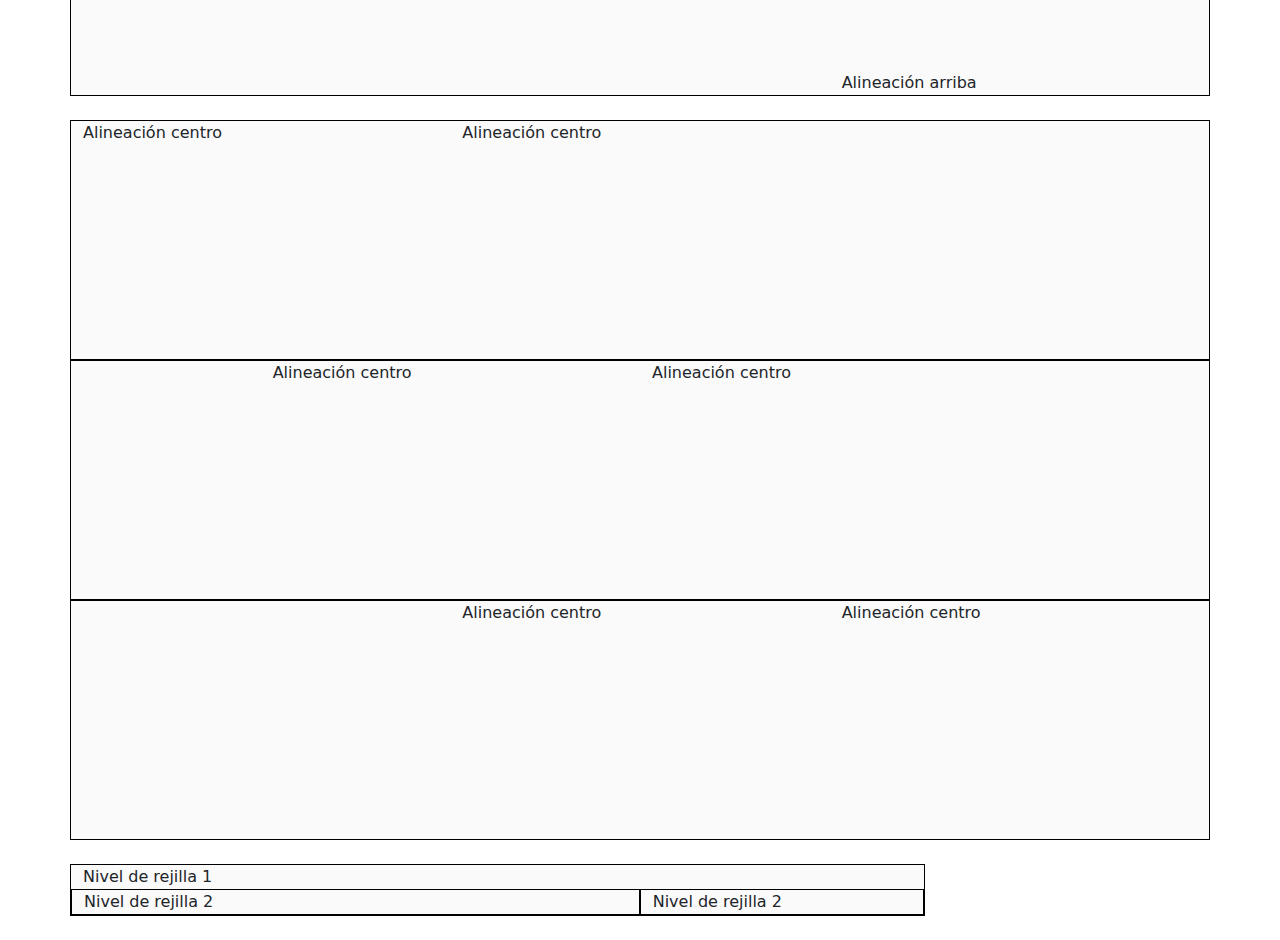
<file: Bootstrap4/target/Bootstrap4-1.0-SNAPSHOT/sistemaderejilla.html>
<!DOCTYPE html>
<html lang="es">
    <head>
        <meta charset="UTF-8">

        <!--Etiquetas obligatorias -->
        <meta name="viewport" content="wigth=device-width, initial-scale=1, shrink-to-fit=no">
        <meta http-equiv="X-UA-Compatible" content="ie-edge">

        <!-- Titulo -->
        <title>Sistema de rejilla</title>
        <meta http-equiv="Content-Type" content="text/html; charset=UTF-8">

        <!-- Estilos BOOTSTRAP CDN -->
        <link href="https://cdn.jsdelivr.net/npm/bootstrap@5.0.2/dist/css/bootstrap.min.css" rel="stylesheet" integrity="sha384-EVSTQN3/azprG1Anm3QDgpJLIm9Nao0Yz1ztcQTwFspd3yD65VohhpuuCOmLASjC" crossorigin="anonymous">

        <!-- Estilos BOOTSTRAP LOCAL (Para activar autocomplete)-->
        <link href="css/bootstrap.min.css" rel="stylesheet" >

        <!-- CSS personalizado -->
        <link href="css/style.css" rel="stylesheet">



    </head>


    <body>      
        <!-- USO DE LA REJILLA -->

        <!-- Orden en columnas -->
        <div class="container">
            <div class="row">
                <div class="col-sm-6 col-md-6 col-lg-9 col-xl-10" style="border: 1px solid #000; background: #fafafa;">
                    <ul>
                        <li>6 columnas en sm</li>
                        <li>8 columnas en md</li>
                        <li>9 columnas en lg</li>
                        <li>10 columnas en xl</li>
                    </ul>
                </div>
                <div class="col-sm-6 col-md-4 col-lg-3 col-xl-2" style="border: 1px solid #000; background: #fafafa;">
                    <ul>
                        <li>6 columnas en sm</li>
                        <li>4 columnas en md</li>
                        <li>3 columnas en lg</li>
                        <li>2 columnas en xl</li>
                    </ul>
                </div>
            </div>
        </div>
        <br>

        <!-- Ancho igual  -->
        <div class="container">
            <div class="row">
                <div class="col" style="border:1px solid #000; background: #fafafa">Ancho igual</div>
                <div class="col" style="border:1px solid #000; background: #fafafa">Ancho igual</div>
                <div class="col" style="border:1px solid #000; background: #fafafa">Ancho igual</div>
                <div class="col" style="border:1px solid #000; background: #fafafa">Ancho igual</div>
            </div>
        </div>
        <br/>

        <div class="container">
            <div class="row">
                <div class="col" style="border:1px solid #000; background: #fafafa">Ancho igual</div>
                <div class="col" style="border:1px solid #000; background: #fafafa">Ancho igual</div>
                <div class="w-100"style="border:1px solid #000; background: #fafafa"></div>
                <div class="col" style="border:1px solid #000; background: #fafafa">Ancho igual</div>
                <div class="col" style="border:1px solid #000; background: #fafafa">Ancho igual</div>
            </div>
        </div>
        <br>

        <!--Ancho igual menos en SM    -->
        <div class="container">
            <div class="row">
                <div class="col-sm" style="border:1px solid #000; background: #fafafa">Ancho igual menos en SM</div>
                <div class="col-sm" style="border:1px solid #000; background: #fafafa">Ancho igual menos en SM</div>
                <div class="col-sm" style="border:1px solid #000; background: #fafafa">Ancho igual menos en SM</div>
            </div>
        </div>
        <br>

        <!--Auto layout   -->
        <div class="container">
            <div class="row">
                <div class="col" style="border:1px solid #000; background: #fafafa">Ancho igual menos en SM</div>
                <div class="col-6" style="border:1px solid #000; background: #fafafa">Ancho igual menos en SM</div>
                <div class="col-3" style="border:1px solid #000; background: #fafafa">Ancho igual menos en SM</div>
            </div>
        </div>
        <br>

        <!-- Ordenamiento   -->
        <div class="container">
            <div class="row">
                <div class="col order-3" style="border:1px solid #000; background: #fafafa">Primer div</div>
                <div class="col order-2" style="border:1px solid #000; background: #fafafa">Segundo div</div>
                <div class="col order-1" style="border:1px solid #000; background: #fafafa">Tercer div</div>
            </div>
        </div>
        <br>

        <!--Desde pantalla   -->
        <div class="container">
            <div class="row">
                <div class="col-sm-6 order-3" style="border:1px solid #000; background: #fafafa">Primer div</div>
                <div class="col-sm-4 order-2" style="border:1px solid #000; background: #fafafa">Segundo div</div>
                <div class="col-sm-2 order-1" style="border:1px solid #000; background: #fafafa">Tercer div</div>
            </div>
        </div>
        <br>

        <!-- Compensado u offset-->
        <div class="container">
            <div class="row">
                <div  class="col-md-6 offset-md-3" style="border:1px solid #000; background: #fafafa">col-md-6 offset-md-3</div>
            </div>
        </div>
        <br>

        <!-- Compensado u offset-->
        <div class="container">
            <div class="row">
                <div  class="col-md-4" style="border:1px solid #000; background: #fafafa">col-md-6 offset-md-3</div>
                <div  class="col-md-4 offset-md-4" style="border:1px solid #000; background: #fafafa">col-md-6 offset-md-3</div>
            </div>
        </div>
        <br>

        <!-- Compensado u offset-->
        <div class="container">
            <div class="row">
                <div  class="col-md-3 offset-md-3" style="border:1px solid #000; background: #fafafa">col-md-6 offset-md-3</div>
                <div  class="col-md-3 offset-md-3" style="border:1px solid #000; background: #fafafa">col-md-6 offset-md-3</div>
            </div>
        </div>
        <br>

        <!-- Alineación vertical de columnas -->
        <div class="container">
            <div class="row align-items-start" style=" height:240px ;border: 1px solid #000; background: #fafafa">
                <div class="col">Alineación arriba</div>
                <div class="col">Alineación arriba</div>
                <div class="col">Alineación arriba</div>

            </div>

            <div class="row align-items-center" style=" height:240px ;border: 1px solid #000; background: #fafafa">
                <div class="col">Alineación al medio</div>
                <div class="col">Alineación al medio</div>
                <div class="col">Alineación al medio</div>

            </div>

            <div class="row align-items-end" style=" height:240px ;border: 1px solid #000; background: #fafafa">
                <div class="col">Alineación abajo</div>
                <div class="col">Alineación abajo</div>
                <div class="col">Alineación abajo</div>

            </div>
        </div>
        <br>

        <!-- Alineación vertical de columnas individuales -->
        <div class="container">
            <div class="row " style=" height:240px ;border: 1px solid #000; background: #fafafa">
                <div class="col align-self-start">Alineación arriba</div>
                <div class="col align-self-center">Alineación arriba</div>
                <div class="col align-self-end">Alineación arriba</div>

            </div>
        </div>
        <br>

        <!-- Alineacion horizontal de columnas-->
        <div class="container">
            <div class="row justify-content-start" style=" height:240px ;border: 1px solid #000; background: #fafafa">
                <div class="col-4">Alineación centro</div>
                <div class="col-4">Alineación centro</div>

            </div>

            <div class="row justify-content-center" style=" height:240px ;border: 1px solid #000; background: #fafafa">
                <div class="col-4">Alineación centro</div>
                <div class="col-4">Alineación centro</div>

            </div>

            <div class="row justify-content-end" style=" height:240px ;border: 1px solid #000; background: #fafafa">
                <div class="col-4">Alineación centro</div>
                <div class="col-4">Alineación centro</div>

            </div>
        </div>
        <br>

        <!-- Anidación de rejilla -->
        <div class="container">
            <div class="row">
                <div  class="col-sm-9" style="border: 1px solid #000; background: #fafafa">
                    Nivel de rejilla 1
                    <div class="row">
                        <div class="col-8" style="border: 1px solid #000; background: #fafafa">Nivel de rejilla 2</div>
                        <div class="col-4" style="border: 1px solid #000; background: #fafafa">Nivel de rejilla 2</div>
                    </div>
                </div>
            </div>
        </div>
        <br>
        
        <!-- --------------------------------------------------------------------------------------------------- -->
        <!-- Scripts -->
        <div >
            <script src="https://code.jquery.com/jquery-3.5.1.slim.min.js" integrity="sha384-DfXdz2htPH0lsSSs5nCTpuj/zy4C+OGpamoFVy38MVBnE+IbbVYUew+OrCXaRkfj" crossorigin="anonymous"></script>
            <script src="https://cdn.jsdelivr.net/npm/@popperjs/core@2.9.2/dist/umd/popper.min.js" integrity="sha384-IQsoLXl5PILFhosVNubq5LC7Qb9DXgDA9i+tQ8Zj3iwWAwPtgFTxbJ8NT4GN1R8p" crossorigin="anonymous"></script>
            <script src="https://cdn.jsdelivr.net/npm/bootstrap@5.0.2/dist/js/bootstrap.min.js" integrity="sha384-cVKIPhGWiC2Al4u+LWgxfKTRIcfu0JTxR+EQDz/bgldoEyl4H0zUF0QKbrJ0EcQF" crossorigin="anonymous"></script>
            <script src="js/main.js"></script>
        </div>
    </body>

</html>
</file>
<file: Bootstrap4/target/Bootstrap4-1.0-SNAPSHOT/css/style.css>
/*
To change this license header, choose License Headers in Project Properties.
To change this template file, choose Tools | Templates
and open the template in the editor.
*/
/* 
    Created on : 29/06/2021, 12:29:10 p. m.
    Author     : diego
*/

/*
rem relativo al navegador
em relativo al elemento padre*/


/* Dispositivos pequeños - landscapes telefonos*/
@media(min-width:576px){
    body{
        background: white;
    }
}

/* Dispositivos medianos - tablets*/
@media(min-width:768px){
    body{
        background: white;
    }
}


/* Dispositivos grandes - pc,portatiles*/
@media(min-width:992px){
    body{
        background: white;
    }
}

/* Dispositivos extragrandes - pc gran resolución*/
@media(min-width:1200px){
    body{
        background: white;
    }
}

/* Dispositivos extrapequeños*/
@media(max-width:575px){
    body{
        background: white;
    }
}

.btn-success{
    color: whitesmoke;
    font-weight: bolder;
}
</file>
<file: Bootstrap4/target/Bootstrap4-1.0-SNAPSHOT/css/demo-page.css>
/*
 * Hover.css - Demo Page
 * Author: Ian Lunn @IanLunn
 * Author URL: http://ianlunn.co.uk/
 * Github: https://github.com/IanLunn/Hover
 * Hover.css Copyright Ian Lunn 2017.
 */

/**
 * The following are default styles for the demo page,
 * you don't need to include these on your own site.
 */

@import url(http://fonts.googleapis.com/css?family=Roboto);

body {
  margin: 0;
  padding: 40px 0 0 0;
  font-family: sans-serif;
  color: #333;
  line-height: 140%;
}

hr {
  margin-top: 2em;
  background-color: #ddd;
  border: none;
  height: 1px;
}


nav ul {
  margin: 0;
  padding: 0;
  text-align: center;
  font-size: .875em;
  font-weight: 700;
}
nav li {
  list-style: none;
  display: block;
  margin-left: 1em;
  margin-right: 1em;
}
@media only screen and (min-width: 768px) {
  nav li {
    display: inline-block;
  }
}

.sep {
  color: #ddd;
  margin: 0 4px;
}

#carbonads {
  --width: 180px;
  --font-size: 14px;
}

#carbonads {
  font-family: -apple-system, BlinkMacSystemFont, "Segoe UI", Roboto, Oxygen-Sans, Ubuntu, Cantarell, "Helvetica Neue", Helvetica, Arial, sans-serif;
  display: block;
  overflow: hidden;
  margin: 0 auto;
  margin-bottom: 20px;
  max-width: var(--width);
  border-radius: 4px;
  text-align: center;
  box-shadow: 0 0 0 1px hsla(0, 0%, 0%, .1);
  background-color: hsl(0, 0%, 98%);
  font-size: var(--font-size);
  line-height: 1.5;
}

#carbonads a {
  color: inherit;
  text-decoration: none;
}

#carbonads a:hover {
  color: inherit;
}

#carbonads span {
  position: relative;
  display: block;
  overflow: hidden;
}

.carbon-img {
  display: block;
  margin-bottom: 8px;
  max-width: var(--width);
  line-height: 1;
}

.carbon-img img {
  display: block;
  margin: 0 auto;
  max-width: var(--width) !important;
  width: var(--width);
  height: auto;
}

.carbon-text {
  display: block;
  padding: 0 1em 8px;
}

.carbon-poweredby {
  display: block;
  padding: 10px var(--font-size);
  background: repeating-linear-gradient(-45deg, transparent, transparent 5px, hsla(0, 0%, 0%, .025) 5px, hsla(0, 0%, 0%, .025) 10px) hsla(203, 11%, 95%, .4);
  text-transform: uppercase;
  letter-spacing: .5px;
  font-weight: 600;
  font-size: 9px;
  line-height: 0;
}

@media only screen and (min-width: 320px) and (max-width: 759px) {
  #carbonads {
    float: none;
    margin: 0 auto;
    max-width: 330px;
  }
  #carbonads span {
    position: relative;
  }
  #carbonads > span {
    max-width: none;
  }
  .carbon-img {
    float: left;
    margin: 0;
  }

  .carbon-img img {
    max-width: 130px !important;
  }
  .carbon-text {
    float: left;
    margin-bottom: 0;
    padding: 8px 20px;
    text-align: left;
    max-width: calc(100% - 130px - 3em);
  }
  .carbon-poweredby {
    left: 130px;
    bottom: 0;
    display: block;
    width: 100%;
  }
}

.main {
  max-width: 800px;
  margin: 0 auto;
  padding: 0 20px;
}

.browsehappy {
    position: absolute;
    top: 0;
    right: 0;
    left: 0;
    padding: 1em;
    background: black;
    color: white;
    text-align: center;
}

img {
  border: none;
}

small {
    display: block;
}

p,
[class^="hvr-"] {
    font-family: 'Roboto', sans-serif;
}

[class^="hvr-"] {
  margin: .4em;
  padding: 1em;
  cursor: pointer;
  background: #e1e1e1;
  text-decoration: none;
  color: #666;
  /* Prevent highlight colour when element is tapped */
  -webkit-tap-highlight-color: rgba(0,0,0,0);

  /* Smooth fonts */
  -webkit-font-smoothing: antialiased;
	-moz-osx-font-smoothing: grayscale;
}

.aligncenter {
  text-align: center;
}

.sup {
    vertical-align: super;
    margin-left: -1em;
    padding: .21875em;
    line-height: 100%;
    font-size: .21875em;
    border: #eee solid 1px;
    border-radius: 4px;
    color: inherit;
}

.sup:hover {
    background: #eee;
}

a {
    color: #2098D1;
    text-decoration: none;
}

.footer a:hover,
.nav:hover {
    color: #207AD1;
}

.nav {
  display: inline-block;
  font-size: .8em;
}

.nav.hvr-icon-down,
.nav.hvr-icon-forward {
  padding-right: 1.2em;
}

.nav.hvr-icon-down::before,
.nav.hvr-icon-forward::before {
  right: 0;
}

.nav:hover,
.nav:focus,
.nav:active {
  text-decoration: none;
}

.intro {
  max-width: 680px;
  margin: 20px auto 0 auto;
}

.button.cta {
  display: inline-block;
  position: relative;
  margin: 1.2em 0 1em 0;
  padding: 1em;
  background: #2098D1;
  border: none;
  text-decoration: none;
  font-weight: 700;
  color: white;
}

.effects {
  margin-top: 6em;
}

h1 {
  text-align: center;
  font-size: 3em;
}

h2 {
  margin-top: 2em;
}

h3 {
  margin: 0;
}

.about {
  border-top: #333 solid 2px;
  border-bottom: #333 solid 2px;
}

.footer {
  overflow: hidden;
  width: auto;
  margin-top: 6em;
  font-size: .9em;
}

.footer a {
  text-decoration: none;
}

.credit {
  font-size: .8em;
  font-weight: normal;
}

.licenses {
  margin-top: 40px;
  margin-bottom: 60px;
}

.licenses:after {
  display: block;
  content: '';
  clear: both;
}

.license {
  display: block !important;
  margin-bottom: 20px;
  text-align: center;
  border: #2098D1 solid 1px;
}

.license:focus,
.license:hover {
  border-color: #207AD1;
}

.license:focus .button,
.license:hover .button {
  background-color: #207AD1;
  color: white;
}

.license__content {
  padding: 25px 10px;
}

.license__title {
  margin: 0;
  font-size: 28px;
  line-height: 1.4;
}

.license__title div {
  font-size: 16px;
  font-weight: 400;
}

.license__desc {
  margin-top: 30px;
  margin-bottom: 0;
  font-size: 22px;
  font-weight: 700;
}

.license__button.cta {
  display: block;
  margin: 0;
  font-size: 22px;
}

@media only screen and (min-width: 568px) {
  .license {
    width: 48%;
    float: left;
  }

  .license:nth-child(2) {
    float: right;
  }

  .license__content {
    padding: 40px 10px;
  }
}

.download {
  margin-top: 2.6em;
}

.social-button {
  display: inline-block;
  vertical-align: middle;
}

.twitter-follow-button {
    display: block;
    margin: 0 auto;
}

.follow {
    margin-bottom: 20px;
    line-height: 200%;
}

.made-by {
  display: block;
  margin-top: 3em;
  padding-top: 3em;
  padding-bottom: 1em;
  font-size: 1.125em;
  text-align: center;
  line-height: 1.6;
  background: #181818;
  color: #777;
}

.made-by svg {
  display: block;
}

.made-by ul,
.made-by p {
  margin: 0;
  padding: 0;
}

.made-by ul {
  margin-bottom: .25em;
}

.made-by li {
  display: inline-block;
  vertical-align: middle;
  line-height: 1;
}

.made-by p {
  margin-top: .4em;
  font-size: .875em;
}

.made-by a {
  display: inline-block;
  padding: 0 .125em;
  color: #B1B1B1;
  transition-duration: .2s;
  transition-property: color;
}

.made-by a:focus,
.made-by a:hover {
  color: white;
}

.made-by i {
  font-size: 26px;
  height: 30px;
}

.made-by .follow {
  margin-top: 2em;
}

.made-by .follow iframe {
  display: block;
  margin-left: auto;
  margin-right: auto;
  margin-bottom: .5em;
}

.made-by small {
  display: block;
  margin-top: 3em;
  font-size: .625em;
}

@-webkit-keyframes circle {
  50% {
    -webkit-transform: scale(1.26923077);
    transform: scale(1.26923077);
  }
}

@keyframes circle {
  50% {
    transform: scale(1.26923077);
  }
}

@-webkit-keyframes initials {
  50% {
    -webkit-transform: translateY(-8px) translateZ(0);
    transform: translateY(-8px) translateZ(0);
  }
}

@keyframes initials {
  50% {
    transform: translateY(-8px) translateZ(0);
  }
}

.ild-ident {
  display: block;
}

.ild-ident svg {
  display: block;
  overflow: visible;
  transform: scale(1) translateZ(0);
}

.ild-ident .circle-holder {
  transform: translate(-7px, -7px);
}

.ild-ident .circle {
  transform: translate(7px, 7px);
}

.ild-ident .active .i {
  animation: initials .4s ease-in-out;
}

.ild-ident .active .l {
  animation: initials .4s .2s ease-in-out;
}

.ild-ident .active .circle {
  animation: circle .5s .1s ease-in-out;
}

#forkongithub {
    display: none;
}

#forkongithub a {
  background: #000;
  color: #fff;
  text-decoration: none;
  font-family: arial, sans-serif;
  text-align: center;
  font-weight: bold;
  padding: 5px 40px;
  font-size: 1rem;
  line-height: 2rem;
  position: relative;
  -webkit-transition: 0.5s;
  transition: 0.5s;
}

#forkongithub a:hover,
#forkongithub a:focus,
#forkongithub a:active {
  background: #2098D1;
  color: #fff;
}

#forkongithub a::before,
#forkongithub a::after {
  content: "";
  width: 100%;
  display: block;
  position: absolute;
  top: 1px;
  left: 0;
  height: 1px;
  background: #fff;
}

#forkongithub a::after {
  bottom: 1px;
  top: auto;
}

.ad {
  margin-top: 3.5em;
  padding: 3em 1.5em;
  background: #f8f8f8;
  text-align: center;
}

.ad h2 {
  margin: 0;
  margin-bottom: 2em;
  line-height: 1.4;
  font-size: 1.2em;
}

.ad a {
  display: inline-block;
  margin: 0 auto 2em auto;
}

.ad__preview {
  font-size: 0;
}

.ad__preview a {
  display: block;
  width: 75%;
}

.ad__preview img {
  width: 100%;
}

@media only screen and (min-width: 360px) {
  h1 {
    font-size: 4em;
  }
}

@media screen and (min-width: 640px) {
  #forkongithub {
    position: absolute;
    display: block;
    top: 0;
    right: 0;
    width: 200px;
    overflow: hidden;
    height: 200px;
  }

  #forkongithub a {
    width: 200px;
    position: absolute;
    top: 60px;
    right: -60px;
    -webkit-transform: rotate(45deg);
    -ms-transform: rotate(45deg);
    transform: rotate(45deg);
    box-shadow: 4px 4px 10px rgba(0,0,0,0.8);
  }

  .ad__preview a {
    display: inline-block;
    width: 32%;
  }

  .ad__preview .second {
    margin: 0 2%;
  }
}
</file>
<file: Bootstrap4/target/Bootstrap4-1.0-SNAPSHOT/css/infinite.css>
/* Make the element pulse (grow large and small slowly) */
/* Usage
    .myElement {
        animation: pulsate 1s ease-out;
        animation-iteration-count: infinite;
        opacity: 1; 
    }
*/
@-webkit-keyframes pulsate {
    0% {-webkit-transform: scale(0.1, 0.1); opacity: 0.0;}
    50% {opacity: 1.0;}
    100% {-webkit-transform: scale(1.2, 1.2); opacity: 0.0;}
}

/* Make the element's opacity pulse*/
/* Usage
    .myElement {
        animation: opacityPulse 1s ease-out;
        animation-iteration-count: infinite;
        opacity: 0; 
    }
*/
@-webkit-keyframes opacityPulse {
    0% {opacity: 0.0;}
    50% {opacity: 1.0;}
    100% {opacity: 0.0;}
}

/* Make the element's background pulse. I call this alertPulse because it is red. You can call it something more generic. */
/* Usage
    .myElement {
        animation: alertPulse 1s ease-out;
        animation-iteration-count: infinite;
        opacity: 1; 
    }
*/
@-webkit-keyframes alertPulse {
    0% {background-color: #9A2727; opacity: 1;}
    50% {opacity: red; opacity: 0.75; }
    100% {opacity: #9A2727; opacity: 1;}
}


/* Make the element rotate infinitely. */
/* 
Usage
    .myElement {
        animation: rotating 3s linear infinite;
    }
*/
@keyframes rotating {
    from {
        -ms-transform: rotate(0deg);
        -moz-transform: rotate(0deg);
        -webkit-transform: rotate(0deg);
        -o-transform: rotate(0deg);
        transform: rotate(0deg);
    }
    to {
        -ms-transform: rotate(360deg);
        -moz-transform: rotate(360deg);
        -webkit-transform: rotate(360deg);
        -o-transform: rotate(360deg);
        transform: rotate(360deg);
    }
}


html, body {
    font-family: "Avenir", sans-serif;
    background-color: #222;
    color: #eee;
    font-size: 18px;
    line-height: 1.6;
}

h1,h2,h3,h4,h5,h6 {
    font-weight: 300;
}

h1 {
    text-align: center;
    padding-bottom: 40px;
    line-height: 1;
    font-size: 80px;
}

a {
    text-decoration: none;
    color: #ccc;
}

h1 .sub.header {
    margin-top: 0;
    padding-top: 0;
    color: #aaa;
    line-height: 1.6;
    font-size: 18px;

}

.container {
    margin: 20px auto;
    text-shadow: 0 1px 1px rgba(0,0,0,0.6);
}

.example-item {
    text-align: center;
}

.btns {
    text-align: center;
}

.btn, .btn-basic {
    text-align: center;
    color: white;
    text-decoration: none;
    padding: 10px 30px;
    border-radius: 5px;
    text-transform: uppercase;
    letter-spacing: 0.1em;
    margin-bottom: 20px;
    display: inline-block;
}
.btn {
    background: #8c66cf;
}

.btn-basic {
    background: transparent;
    border: 1px solid #8c66cf;
}


.footer {
    background: #444;
    padding: 20px 0 30px;
    text-align: center;
}
.footer-avatar {
    border-radius: 32px;
    position: relative;
    top: 8px;
}


.pulsate-css {
    border: 3px solid #999;
    border-radius: 30px;
    height: 18px;
    width: 18px;
    position: relative;
    display: inline-block;
    animation: pulsate 1s ease-out;
    animation-iteration-count: infinite; 
    opacity: 0.0;
    margin-top: 20px;
    text-align: center;
}

.opacityPulse-css {
    animation: opacityPulse 2s ease-out;
    animation-iteration-count: infinite; 
    opacity: 1;
    text-align: center;
}

.alertPulse-css {
    animation: alertPulse 1s ease-out;
    animation-iteration-count: infinite;
    opacity: 1;
    padding: 5px;
    text-align: center;
    border-radius: 50px;
    background: #9A2727;
}

.rotating-css {
    animation: rotating 2s linear;
    animation-iteration-count: infinite;
}

pre, code {
    font-family: 'Source Code Pro', monospace;
}

h2 {
    padding-left: 20px;
    border-left: 1px solid #a98ddb;
    margin-top: 100px;
    text-shadow: 0 1px 1px rgba(0,0,0,0.6);
}

pre {
    border-left: 1px solid #a98ddb;
    background: #333;
    font-size: 14px;
    padding-left: 20px;
}

code {
    color: #a98ddb;
}

pre code {
    color: #ddd;
}


@media (min-width: 480px) {
    .container {
        margin: 50px auto;
        width: 100%;
        max-width: 800px;
    }
}
</file>
<file: Bootstrap4/target/Bootstrap4-1.0-SNAPSHOT/css/BlockRevealing.css>
/* reset */
*,
*::before,
*::after {
  margin: 0;
  padding: 0;
  box-sizing: border-box;
}

body {
  display: flex;
  flex-direction: column;
  justify-content: space-around;
  align-items: center;

  min-height: 100vh;
  padding: 20px;

  font-family: -apple-system, BlinkMacSystemFont, 'Segoe UI', Roboto, Oxygen, Ubuntu, Cantarell, 'Open Sans', 'Helvetica Neue', sans-serif;
}


/* other */
.info {
  margin: 20px 0;
  text-align: center;
}

p {
  color: #2e2e2e;
  margin-bottom: 20px;
}


/* block-$ */
.block-effect {
  font-size: calc(8px + 6vw);
}

.block-reveal {
  --t: calc(var(--td) + var(--d));

  color: transparent;
  padding: 4px;

  position: relative;
  overflow: hidden;

  animation: revealBlock 0s var(--t) forwards;
}

.block-reveal::after {
  content: '';

  width: 0%;
  height: 100%;
  padding-bottom: 4px;

  position: absolute;
  top: 0;
  left: 0;

  background: var(--bc);
  animation: revealingIn var(--td) var(--d) forwards, revealingOut var(--td) var(--t) forwards;
}


/* animations */
@keyframes revealBlock {
  100% {
    color: #0f0f0f;
  }
}

@keyframes revealingIn {

  0% {
    width: 0;
  }

  100% {
    width: 100%;
  }
}

@keyframes revealingOut {

  0% {
    transform: translateX(0);
  }

  100% {
    transform: translateX(100%);
  }

}

.abs-site-link {
  position: fixed;
  bottom: 20px;
  left: 20px;
  color: hsla(0, 0%, 0%, .6);
  font-size: 16px;
}
</file>
